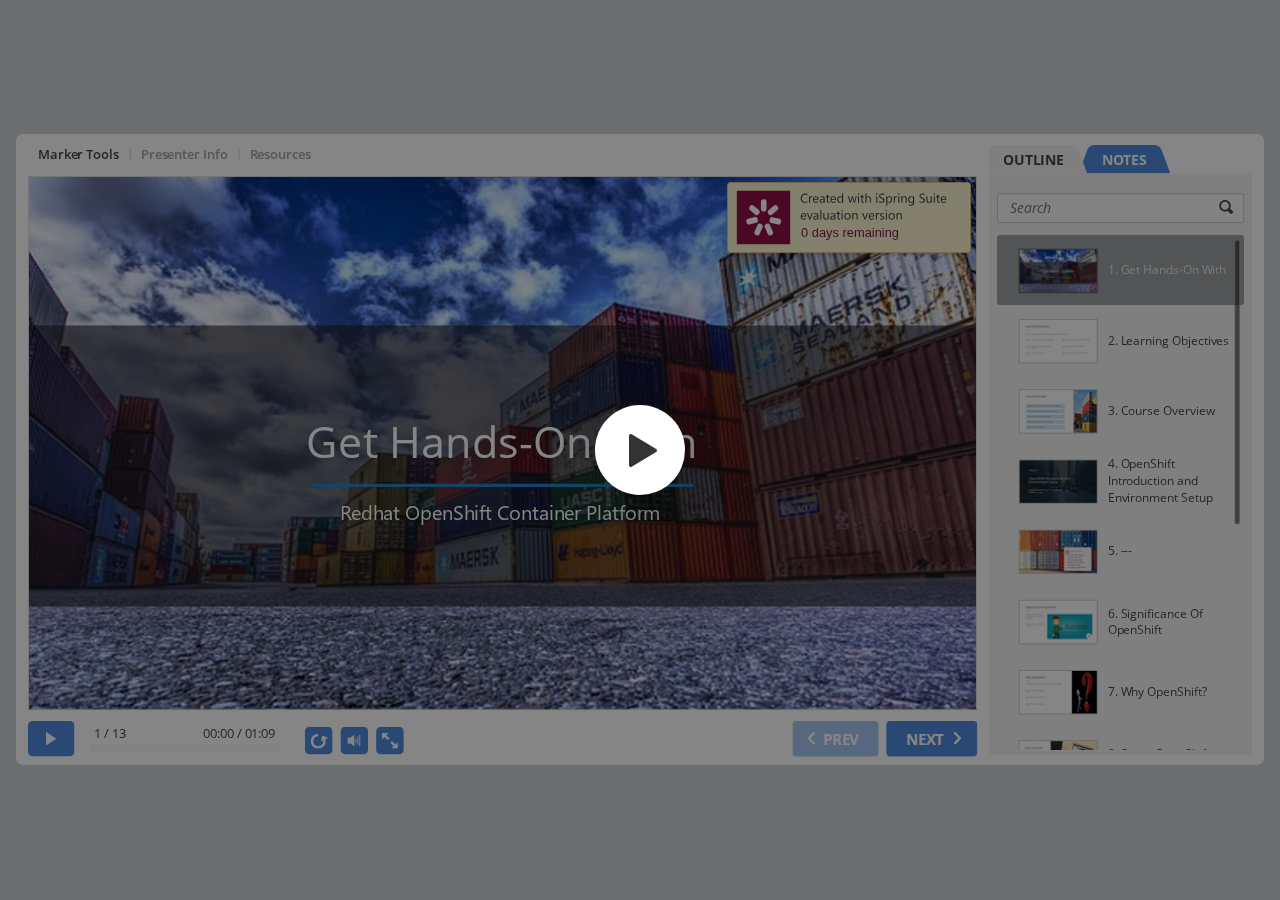
<file: index.html>
<!DOCTYPE html>
<!-- Created with iSpring --><!-- 1262 644 --><!--version 9.7.10.30004 --><!--type html --><!--mainFolder ./ -->
<html style=background-color:#ced1d3;>
<head>
    <meta http-equiv="Content-Type" content="text/html;charset=utf-8"/><meta name="viewport" content="width=device-width,initial-scale=1,minimum-scale=1,maximum-scale=1,user-scalable=no"/><meta name="format-detection" content="telephone=no"/><meta name="apple-mobile-web-app-capable" content="yes"/><meta name="apple-mobile-web-app-status-bar-style" content="black"/><meta http-equiv="X-UA-Compatible" content="IE=edge"/><meta name="msapplication-tap-highlight" content="no"/><title>Redhat OpenShift Container Platform</title><link rel="apple-touch-icon-precomposed" href="data/apple-touch-icon.png"/><link rel="shortcut icon" type="image/ico" href="data/favicon.ico"/><style>body {background-color:#ced1d3;}#spr0_1a84f4b7 {display:none;}</style>
    <script>

(function() {
	var userAgent = navigator.userAgent.toLowerCase();

	var useMobilePlayer = userAgent.indexOf("iemobile") < 0 && (userAgent.match(/iPhone|iPad|iPod/i) || userAgent.indexOf("android") >= 0);
	
	if (useMobilePlayer) {
		var insideMobilePlayer = userAgent.indexOf("ismobile") >= 0 || location.hash.length > 0;
		if (!insideMobilePlayer) {
			location.replace("ismplayer.html" + location.search);
		}
	}
})();

</script>
    
    <style>
		#playerView {
			position:absolute;
			-webkit-tap-highlight-color:rgba(0,0,0,0);
			-webkit-user-select:none;
			-moz-user-select:none;
			-webkit-touch-callout:none;
			-webkit-user-drag:none;
		}
		#playerView * {
			position:absolute;
		}
		#preloader {
			width: 50px;
			height: 50px;
			position: absolute;
			top: 0;
			left: 0;
			bottom: 0;
			right: 0;
			margin: auto;
			border-radius: 10px;
			background-color: rgba(0, 0, 0, 0.5);
		}

		#preloader::after {
			content: '';
			position: absolute;
			background: url([data-uri]);
			background-size: cover;
			top: 0;
			left: 0;
			bottom: 0;
			right: 0;
			animation: preloader_spin 1s infinite linear;
			-webkit-animation: preloader_spin 1s infinite linear;
		}

		@keyframes preloader_spin { 0% {transform: rotate(0deg);} 100% {transform: rotate(360deg);} }
		@-webkit-keyframes preloader_spin { 0% {-webkit-transform: rotate(0deg);} 100% {-webkit-transform: rotate(360deg);}}
    </style>
</head>
<body>
	<div id="preloader"></div>
	<script src="data/browsersupport.js?23FD5E8D"></script>
	<script src="data/player.js?23FD5E8D"></script>
    <div id="content"></div>
    <div id="spr0_1a84f4b7"></div>
    <script>
		(function(startup){
			function start(savedPresentationState)
			{
				var presInfo = "eNrsve1uJMl1Lfoq5RZ0rgSwORlfmRFjHQkzHI+k45ZH0Eg2fNyGUE1WN8vDrqKqit3TFgT4He6fc4F7X85PctfaOzJzR5HsGXI+LOkcCZiu2oyKjIzYsb9jxR+frJ98+OSPcTg7O/N/559+lLx7GsPZJ08/+rT79GmfYp/P4qfdJ+nTPz05eXJA49+sLi6Xh8Vn16vN55frl4fF2XZzWK43q93i11fLw8vt7jVanrPpV7R5++TD0ncnTy6ffJgi/j3HT863u9Xn17vf58GF0CW0un7z5EPfuf7kyQ3Hut7vb9aH1e/L6XDqut+Hruvi36LZ6smHf3yy4X++4H/w9bC7WZ08WT758F/kD0+ur9FsL1/RJHh54Mvl1X4lZPn0p3/904m23uyb1vH9ra/b1uEr+j7Y1u4rWl+/vzVfc278sh1IL411Jm73fNU2Tu9v/MY2zu8f8/6uYdzfenXHOO5v/bJpXb6i9Yum9fD+1m9umtZf8ZZvLmzrysL3tj404x66u2cbzZ+8bjiYO2n/5E+gX5O+HOlXx1xw8mRHdnnyJ+H6Pz55Ofb6p/G57Ornq8PiF8vNxf7pZ5vFP60PlxjVL0Evuej4nlwsD8vnH+yv1hcrd/pvXMnzY+q5LPBv+ZT19LfD5esX+MH1K93bQ5atHQMefzGNFaPuTuaX+PLrSZTnu+ebuwbOef3F6upq+zcL/GXxdnV1vn29Why2i8Pler84397s9qvFdrP4z//4f/GYXywP//kf/8/+zkd9dH19tT5fHtZoPT72P//j/3u+4aMWy6vX2/1hsXqz2r1brDcXN/sDPrzarjev8Kjd9ubV5eL1cr9fv1ktLtb73c01OzpZvLjZo/f9frVfbFarC47sxWqxfLW+Wp0ufnu5eqfk5eLlcn/AKPgWryEDF6uXL1fnB3b3dvmOP9ut9tfbzYW+22pxfrncvOLTxydIR/vT55vf7pYXaz59ebXYb69u+HG/WKLP/dX2rTwBP3j5cn2+Xm0Op4t/4uS/297oSDBr//kf//fiYnV9tX33Gg0W5/jPbn2+uK6Tsl+85Yx8snrz2fUeXeFZSw6Uz/7oar890b8vF7vl9fpisfryernZc1a3LxfnV9sbkM63+3d43dcneObbxWF1frnZXm1frVc6ztXr1U7eTaf7AhOwvzlHl/vF0/rck8Wv1ue77X61e7M+X+HrtJD8LE/hi/79zYvVbrM6YHCLj28OJ+zi7WrxxQYTwdfECuh0b691mjgPl8s3qxOZZPnT+Xbz8kZegD2Cv2Y+OXABz5c3eywmJl4WaXuFNRPuu95tX1zxJZXzMFWH3fbi5hyzPDMgR7GcGI7jWy4+17dabLEBlsvPSeS4zpdXV4v1AXNw4JLh2/btfvGHm/X5FzK01XKPycKcXW2vZeVINAuJ+Uc34LGZ0/cc9z9L3xt5b7DX9mpfmeTlDky5uzk/3HCG6q/PL7ccG1tcreyufb3cLF+tZN4wDfI4YVRO2OrLxWG5/2K/wEuyGz72lxswPBpyodf7DTYmpujws+ebz7fsWTbqixX4oHbDrfw32PP/gD3/k+vF/vDuavXfnz95iYV/ul//++pD56+//NtzMNLuwx908r+/ff7kp9+tePjJ8w+uf/qA0fxlCZOHvt1/neh56Ej/NxZUD17Uv0ix9tC3/C8Rgg8d5D0i86HdvE/ASl/qT8FghMXZnXadE4utz6cl9wWGYu9j50OkZdu06P70ryc0CP9Y3S7ahvvrXf97t8zxZeoDOn6Bv+TenTpXSknODS4P6STG7tQNoaTOlRScTycln4boyoDndfBC0aYMp7mkAp+xhCH9q1jG/+JOOvzfnTyNBR24znepGzI7eBox3jj//l/FPp5+cKv9cXO+i1jiajtfjIbrv4hFf6Hv3eElYur6HBIHNfqb+zte/MC+bqQX+XH6k07GH/Uve/nLipN48uQdvQv8Zlv9u5PjRq42eu3QCob+7Rnlb29R39OR147EE8dPby2I+Cb0TtY6BU/2stD7y+X1al9Jn/Pfkyf/qP+8q/98of++1H/ebscppDfybLXcbcjOn734N1VR+9EfKem2P+Lv9Ef8/f6IP73ePNQf+TnEs0jeq9XFKzEP5v39crWkINjTIfn4Zn1FObvBfrzZ3uyv3rVt2eYTkVN8wf2SIsD82cgrtvzlZn+gJPwV1FptAOny2Rn/9vnqIHv+5lq26tUWMrMRiavNm/Vuu+Fntv97Svvt5nx1fVAxNg6b8mgaAVt2vfw3yX+j/DfIf7381/G/v4DMEXUnzx4XbDst2OLt5ZpKDy2qDSN2yfkWSpFqfWOtrQ/RI/q8e93VndutRDS9HY0DimUoZzQTe2X5BUZDO+blbvu67Xrz8TsZ5AqvLJJ3NvLY0ds15lcE/GojRhakO7STqsjli+3NAV1Q037xtebvdPH5Gm2EsJcVw+NegCmwdDDi8LNPtudfVDtsVvAnRtzqkFZQdtd1hDBI+GfDfi9rNyemD+WN6bmWFZ5/YJUjlDWsDrpm/zxOAE1GKHDO5X51AEst389Qp4vpp7L4/OH6FrMqD6yp56k9RcfNvH7rAaZT7MPt7Z45CdPvhR+gQ1+LwoXxpM/47My+1/Ic01i5tJm+i2kP8k/v24faHZ7WDktYY3EJU4ycLbueAzlQwd+7/bmjF8sLtYfV0F7Crns39v+KUuZ6twTzc24aeVMfBXMN9j9s9x2XZOJBrOkbSL2LxYt3lhnhfYu9j0GtX19vd4fl5nD17qTZBfex213jENsL224HW/1cJpLOwavR7DNP/m0z4+xYXu6ScmNkOTGQ8UIvb64oEdSKgshY7U4X6EDsyttjkF+Lz8b+MKJ3MqxJKiz3a0w7V/AdTUjM2WqDZucrfcDb7e4LmpuYMUoZftRnkrKnRBEHmC4ntis9ism++tniWTWRXkOOLZaXq+XF6WO8z0dLs4dadd9Y9j3YMfirlJSPcRz++uTqo2fh25DCj3j4tyOzH+6Pfa8S/sFBjv+jDx6hD+osP//gYS7111Ig7/Guh3Q6MJvpczf09NYaX/qWLyrN3dy8jL7pt+6inSmrfPaG4ZvV28k9C7fds3Cnexbud8/CI9yzX20vbiA6EpQKGeG3Eqv5b4vfrq/FK6t/joyjjbv+t9z1Z9uLlUTfxq1vWofTxS90R/5at97io3Nqg8Vv1q8uD/ufmaYezz0WXjY4/MmkUsyP3KlpPQbMDmOo7u9mpbD4nKqDv7w97aN3NPlir6XzvcbNxo11n9u1cafcly/XO8yF/[base64]/eaBZ2rcvCJW8fIm971JLTPdOquBRbOeobvQRXYQz1lYTn9nXyxw1m2aQyw5FRSMYw+rJdgEZJV7a4FeiVV1LtDnEvWvj66CHPN6kOGV8vNWS7nLeAPPTl8vX6ar3cQb7PenBP6TIroQPkS2tVUHm/wY/4rrcjRJINvdI5pqg6mWKu39iheJQAeKjx8L+3uHjobC0ebJx9v6LooaP7axNcD33/vzgx99AX/C8Sig/P036VCH1/wmroYCOHOBT8t7zfopbWfm7tvjOLep6XX36lKVjNbde5/ra9He+0t+P99nZ8RHnWaMLSKH3IyKX9XYpC2e298ntfX50m7z/Zqo1WI7HaiSpuLVppsqu3cC1rgyNtQmF0n/6SYS3Bmatr+t3yb9VXXz+mw1CisCmFWBVx68Mj9Pz73vrhgbo/qzl6eLr6jhl9z7Z38TTngv8NJXZdH9L79z2bl840/872/bSXuztSm+nOvZzu38vpEXv5I6wr1hJi/GZ3vpriIBJ7/g1sxl8sIWh/edB44/lU/GRV0ViLo0bnfs0qk5csiDk2+6QUQjKFL5vaDMoFKfxZGw3xs7rZx5gJjLXdYY5HvVju1+f7xdPbv4N9j61yZe0f5fSv857yqK98UQ3BPuJNIQ3qw47KytZqRNxZHiPzX4tgqHZnA9B2TSNgubi+eQHKCd5v/WZ5kMqay3cvduuLWr/Ewd2wXKyG16cXVUNp+roWO/J2Fc3zzS9NqH62O0x4XW1A/nyexe3u/HK1P+yq7QIugTgYX2w/2Y37WmdztWYOhGbrwtqtjV0ugbWXS6zlj2DP/pizUkttpqCpdHO1XcJSWl4tN+ccE39/uYUJw7FdyThAplM4L4ZZWC4K+GZX51idl3mtp7qwjVSdtXP1cBH/cF5/cLXhn+3OeOib/GXvowfnFf46d91Dp+Fb36PvMRricNq7gdVc2fnOuWEqbnPBk8wzSH3nUv81Kt3OX/S10i313WlfUvE+J/zWpxMf3WkYYknR+9AHn09SOg1+iCn0eJSUooHSDX3Cj/zgYo7xuNjNY7R96EvvYbqwV1JSyD6FIUe8R1+Oyt1u/eL2D75Gwdudc3Gr3k1f/zutd7s9r/ztLerXr3e7tSzfTb3b5+tXG/DxueSkPjOW9eznDbdtw/5O27C/3zbsH5FXmdTRinJht1pePX273V0x6aeRJ3r3mwsIvcMYOtvbt2niEazy+h/bSybpKJNf7bZvm/pyND7bvnyJR328WsoxBJa5vWdyNt/6CDcPGt8vWDu/0aCTVIpDxImMrj9QOXReBezi1RaCmzKUtgZ+e7mmsFyOogriek5LUwbv14eV6BLbKX/7T6NZoN1Biq/2zL+etI/nC0AZMVrFDOr0RCkMnx66P2G+ulInEY6RsC87ihfrK4rsE2iAN9v1uXy8WF2tJWsLFXP+hVS9H845xI9vDtS8Eha72R/gte7Q+LXE/NQI2H2xkqy7psr3et7g+BV2K6kcoBTfq8bSZgz6bXdUdlfvmMb5LZTQCv01Bxf0eVowYtUBA0V7dRrlnEQTZXiqK9CoUWiji9ZCmKsbpRKdMTuw3gHDr8csjGVB7xgNJdv+4mo1LuCaRsa71XJ356qBnbYbjGcNa+Xd6YJZ+/12LNonr+PD6/[base64]/sjAY5JQR11p/4fPXmrvY0NiSco6mAmcxR6XeSs2DiXFjEJUdr9dypOBUjjLaLMpYzADxI3aVmJN2PJwEhj455mm6bi+GnTFTMVRlKJ+CPsVsHuO1+qLjCaTlgvyDLTOa++IOqmPQOBEnanE9heOCeb5ujPF67kWDBXj7F2R8PS6ji6Fb8/hRupMa4308WSFj1EKP1o+beh8P3tiTNkeHcMxs6UYzR3Ferg97Y3Xjj3q8zz5p3DbTeI/r2f7zP/6X+gqYrxNjrls3ysicOcpvNuI38Ci/DQX5UGv9e1KnDx3W45Xvo872/Tmr6gdXlH6Piv3BCde/KDPgMaz0l2U0PHhb/gWbGI8plP4vNUgemzD66zJfHh6F+/Mydh4fPvtuTaNvMq7vxZB6X67Qu9MQex6RHPyQQvmKM63f4ExoGw8L3T3hsDFAdVGDHkyD/1r++I8MksEi2nZPHhic0vBQ/a2M58mbi06Ddat4/kQiRE9+Ig1kNneMEL9dXxwusZ4p5VOfrr98/mRxuWItBmjBRSFcb7lXQdDY0/r1q8y0JFb5JzXDsN+dT3+WB7jT19cRPz28uya3CO35B0JjzXVtxfXaYTYkFob/vuHcZmUi54rvii91Ik87H08mtJuTJ7+YPv1m+vTRhLDz9eJ0/3T5rk1O1sTtHRg5w53BueH+4NzwiODcLzQdoVuxLTH+VM2PtgZZ7T+pQDbbe/HR7vwShqOIbv7xd/t6qF/GLCn8m9evtebHnL3Z7rR24GKNtbmBDIfBdU0Zrbncd/fncedCHdmUNEzeXvLQhZST3Vxd1EqouQPN5+phgaXYvm/pyeyh4p/CCeMPCbGgpBEzYn2Y0xuv7Qsv7Qszmzk1W0qqw2azJJVjcgcnTVf7tiDrmsZSPbMFk/DLtZ7KPxgEjKNU6ogwwAqppSit1eEdxejL3fL1ikcT9iLgYKe8FlvmCkbtDWRYk+QQQ3NEJ1ALFAuz2b7RdMeEumEeWIvmIBDfaUHfUw6+zYOdQHpvd9Q58+viAR/9+pdGkNJIsm+uwE2yztu3Gwl8KK7G+jA5gitVha9vNmt927miTwTN+gWMy51Uy2629IgWL1ab1cv1oa07qessZ0lYn3Ln4rEQ8lYKcs4VnY6BmXomRDKvm4slXBCjN2hLYjHhuL2jVv+KPheH1ZKwJDxYwoJb/HX1Wmbin+tQR2gOylRaelD8+HQlSVH4V8QVmc/M7aa/iVH3At4bZub5Tdd91Gk11ZIZXcwOnY6n4t6pg2aZc3L/LldX16Ohu929Wm7qi9Z9KRgbZChMhxiaq8P6aDEub8AS44ocWpguOvS7/QzbAmFxPY79aDz4zQVmlPm7ac9IIOLqndpFFmXj1MqyvbDwi1X1reiVcU/iDW6uDmvGNCpUy+wW1P0CeUuLWByceTOMJZZzYfKRmwdzluuCFd3J2LS68f0DtsEhClM4HfT7Tljae8PiTzk7xbFc79b71VO6Iqs7U+qSrp3MtfcZOSfHCd/NmK02G/Ycu/XF+goSSQrSb62dXV7xA+t2VvwSStgTlRsv1q+EQ8BC3DcV5ObXePCKBvrHkLNXy3cQI89uXpKd9svFb4mWs/5CX/53v/5cpPklhD2E0cgl19uD+rDTkdUJY+edYfzHR8Iern8eU2Nxt7Z6sF38DXTbIyoM/qs04WOReb4nvfnY4X1/WvZxWFeP0MkPP2/6nWvwR0Uyvgd9/xiu+Vasg4c+WEXqg0XT92V5PJbl/krslMcKn+/Eqnl8XOfP1wZ6/Dv9JVhM30AY3BMec+G093EKaPVfUUovzdPc/DsrpZcTJmaPm9Mn0wH1Owqp8p2xmnx/rCY/osh+RPJSe2M6FiGB8K9ABPnt260cjaw/beAxDYgH+EJxtMb/b94zH3IO50xDQfXsYw3S/AOPbI3PIK+9pS27fLs8OsKmBygP+4nv54NYr5Yifo+OhU2ADacK5VDDSJPFyeeNUfv5V6svV7vz9V5zTrQGFG7yZne9ZZh5yhjNM/KV50C3FVni9RKmshzvZHIF+qlKv/1qfuqpVo4c7lwCPRqj8KqYnafzOdITwVO92RyjsoxZuc/OTu4+ZmrPCh27KW1FeF32KiUrTs3DfaL/s9zNcj8mi/f9McejD0k9gpXeowBCd5pjwTNCdrEvQ3i/AmDz1Jnm34kC2FMDrDHgtXz4HAbF5tXp54eVXMOwVpj89SiSoREkqXJ9PUn29eYAY+PdalfxJA9GalshWYP+LdIJj9BVXPw7FEa5N7g/ofZ3bYicbgCZVg9JX6zFaby9cqpERgDar9AjKsr00KAcaZ/2fS3GoIlmuFQz0DTadbfew7Lz4fl68uLlbtUWWvCAdIVQtqW2NOjUPK4MiK0i9tq7+ibjjsXeWZ7DJlpvbr6kw/NP683F9u1+fKOGfQWjevGPv6p4k1fLmw2MQQE+GI8gNpMyHoSoU0Bf+BfvrumI77e72sk0vNNaemteefzTnOM+VNFirMRNffLldi/rgFX+v/ZjQYYcmNw3Kl0S/nchf32D8q/vgqMeIy3/XPjvEcGxb8itj5mt75G3H1XZ9s12wkMfCV7+b0tYAn/7uM3zPpVWTouLTNO7lPzA48GjVzG/4i/NYsxHM+IdN6R0d1+R0r3njpTuEQlgMawuVq+3t2E4dB9bm8Ni/H3VgfXdonENjt9cTuAvD+eXtabu9bYe/D0exW2AldEaa/YM5Oqn3P+jQ/Ry+Qb/sJjxBevaKgbkZvlm/YohWnT8czDfzYtafyJAFQLiZ3b69Mjnm39YfVlrkKScCrtxI1VI86hoaeqGlQjP/Ifd6gr+O8zWKXT8uw0EZj1+f7VidvOlFPphKU7u9Mv+Hhv2YscI2Oni061tKaOxb3V5OFzvP3z+wfMPLrbn+9PtiFB5ut29GmOOvJfif+1b7Ges3OFmeTVGMM1SQvTL2OeZqlblvkXOmQfJEzcVG296FUre85vd1WSSnsxQLirPx5fF2NgQj2VmaTPWPZFNmV4x7/1qawzSaUk4Di3UwSZeH2iZn99ovaQo+91qKdM9dTM++Nn6BWfh5K75YChdA037m10d0RXar3bE/ny5vLliUPWg8VuN43JyMV0rMuaGesaMXDXmN9HJ3+reeagQ/e522kNH8l3uywfHjP+6dvGDPcVvZ88/PLv5bUqIRxhY37c8efhm/Srp8x6jJoXTIfHyijx0cNh7933VMbo+nQaCrYRceh5VfnxZo/sGZY2uLWtM4YWco/32yhpd+qq6Rv/t1jVyYqMbvs3CxrvjJr/WKNADIyfuduTks7M5ZDLcCpn4e0Mmzn09e3gjzzpCXF4JgsEEVGB2j/hD9UKs2xh/LMTWjL0ox1swdDWUKT2NOHfsWs/j8CSA5JTkDJrepwM3vxFjRmZ+dibVyxOWd2ugn13xNiwFg5Ok/Dm1y9umrl6PERvoR3WGjNb67OwR1smf4XQ+7jKj0Vf8Llfg4SfPvmK93iPPfXcaPG/uGQEJZif1N6vz5QgL59MdqHDu7lty3HuuyXGPuSfnF63xeheOplwfc4+Ny7/dDzK2Hu+n0hTEdA+NIFPp5WA7TgR/Od2tILVcBvpUAc6YKtuMs7YZfem3uyUWpFpTDcwpenz0fYA198HatUePV378KUek2+/V9n5AtrG0UXYnG46ojQZPqE7hcVnEXP/FqxEv38mzalHcevNmJWbffN/P7eq82abScV6sL44zQ3OOh+b9kRFsMzdmu7LFdKSHeZZayjxO1p3+En9vAl60HKcA1Og9Le6/kuWuzt8DJc13r7zBllPyagTU+/zAaxZv2KH+bQXJ+eUMr3lZAfcsFqjM3C1Y3Pfdk2CQR02tpP77cFXwPWyKRyHrP3oXPeppX3vbPaZS5/vfpI93k77jLf2Y6fvmAuDbut/jQeLiUXz45yZfvp8yw6+sR4rDKW+ALHDwKsDTe51aNu870/y7S0f/AQP+w8fVsppuY6/Gk1z/rnhTf9Rb3PmTDW9qf2m+8aL2PxzGnxuvC5Lv39Xtmr2uOSvhGxOQbe9PT7vw9X0tyPVXu+XhRnMB+7+RoJBcIfWapXsstFxXxreXThkjhhUn1ZCTc9rThVeL/WsyNscqRMoxjXdWSXY6m0/s/w83vFRlu3mEi/PN3uJRm/cbvPajfIzjSXpfQR8+pp6xhr7zbvDlTwL79oKcQn/hJz/78vXVGPHF891p9/wJJuZ8y1O3IPzut58+zc+f/Oynzzc/2b95NUVT4Im0oZTcyXeqzo+3X4LQLboFWi0ye7RPcPiOp272+MaAqsRT3759e/o2MI76/AOP8cKJefNqbPjhl5CwX9zXnG7T8w+kCWXKZoH//eRvnj5d/BxKFqyAGVx8/sWKcfmUFj8aeIPOjxdPTTB3L3+FKDyFRF88fTp2AkV8/tMzOTxwobpb++GMy9+mdi/39bN83xFic32BAV8vD5dP5YU5I/j3Xf13msc42FkcPL7t2Dgw9vT8A3Zlu365vmJQky2e+tP+h7XLp4N+Hrt1XToNP7Q9O5dPHSnaw+82sD5A1ms9P+bZayw4Vg4tZOTa7KmfpnQewuqzly9hCCwuxpe64BD4lmuu8OcSMPvo6vpyyZdZ7W+uOABI3IvtW/3pZzfo2+kbjt3dfszPlzf7/Xq5+fgKW2Z/uPhk9WYtu5rzNj7trm6PH8oO2kfarm8/+Gz7+noriCvmEbYT0P2tN9VTA1uGEbc3h68ziuk5dw0BO/9Xy8Nu/SVMqSts9bql9P+LxT2f64dTnxbdHJx8LR21U3bXcKZnWpbDn4QXRm4n70/8/pNXyi6Xh9dXv3+x3GDH/X5/g1f6/YbXDV79vsdT94fd9guOY7PdrKbvTydmVa68mhvw29PdjYjE1ZvVZntx0fDhVz316Y/ij/n2u+VmT6cETeUzM1w/iqcqT08W46cf32by+oDfYHMsid5wq4W04hmlOvIXV8vzL8ahb6+X5+vDu/ndNLp8s7v60Q/GjcUBitD68HK3eom//mAUFlwN9HzXA0WyTNP5g7/rPv4kl7tntJJom/7bVtf9DzfL3Wqe7B98evZp/4m/b75VZp2mUWrJp1lu9Y3ccu+XW5VxXh2T+MoLTvSvsjsNOfe82cx3p71jzUa/OMvd6eBSdr2QyxB75/xiKKd5GEqIw4mHQkk+xJAXQz7lTdiGcjYMpyl33eDahv1pisGX7NnpEFJyOS14xVofmdQ4ceW0dKBBX5wN8RQGJYzKgeSuz674uAA1lb4fCqgDx+ULhmup/[base64]/cNEbyQ+l6YzZKJn5vC0Dk+Du8RS8AMZTBOHmLQQUB5J74zXqnrhzw4YTgMDLxDagYzhU4Ys/P40gkTY/FyHAbOROeU3wz1DOTi0RdW2pA5xbCLonJhwUTg4c0yFXB6jIMfmmUye+l/Ln6V+9NYvNwXj8lIeD/HyQc5uM77LpIc2drlBahdxHyHIDMXow8Zq4o56hLWwVnqGci+74bYNJWLGWKX8vi0LmdSk3C4jKEMvoenhg7iqS9+8MFxSUKBwRoGNnaY7RRlQ5ELc0vEMnHJQ8Rbz2Tv8DWA3cGHxR1/BXekpvltQjrNoQTufyH3eI0ULJnjDW6o7xbIja7Iu8VA1iMVjxuKvnGO2cmWjpAxZRhSlCmDQMqB+x+/c2FIntMLTsMyy6hCTpAsQs2DCBNL5bphrUri8pvGmD7yXS/9RpcCBM7CLj2oEKRd4aTdyRFglQLrcogQMsL1nc4d2uNzThAi3pLPQMbHAPlJ8hBCLpBaoPoydKHuEchNbl9Q+75Eee/C5UMDvgy2Q3Q5uECm7QY4/[base64]/SVHXWoU/6Mg+zpQj/UR8gTS+UqQah0UFBNY4ctALGQpHHvPaaiJ7XI34U9wf94Bl4EqwQZA33Qkzx4qPKYFpZlwdYZqtq11OEU8la39d38TcbHUnfY5jQDhlPnh4JXVw4Af/bcVVAZHtsxyagj8cdLIRUDwnYUqoNVkaOOLnWFgp3vDSUfVGJQlfXCQrGA3YK8YMUiFxaCYCjaw0glC2HjYdn7o8bdkPqsAoprGovsMuhFCFrRe0OC6hA5nfloeRyEB/[base64]/6BUnROpmgiJ27wTDEFKjZbKL5hpkJ2lWsFGmYqvFEYnXAnm8Y0Sl3porBNLBDqTqYogmmqvdT5UJfPkGElJ4h656XnLnYgZ1FsMBYGbgqOE7Isp2bb9xTOkMl9KyPAkjCS/VHjmcUoDWB7wchtqOARGEY0HZ+1/EgGNXMGoehoFpEze2qmIgYpLHk/iCLgS2Rojcr+zMtDiYIYYbE7an2M0FENRFLF0qcahsaD+JTtzhkhypxQIcGhHBNnEhtblAMVZe8C9YghQpKqTSQ9GHKCrSi/LxGORS+chrFiz8gIwNZqfxV6I4yAyztAHHR4ZzElwSXQiLIQXZfUOJyUJJZ1kMsnWo0K3oEmgjBuGkOPYJRDEAWFXYQZz6SGRJ9HNjO2Xh99L6zaFw/LTUYM9s1QCQu7GFgoGD/4eETVfd3ugXnhsKJgHNhFGVaD7OeghuAZyWBmTAM3P5w/SOW8IDV0tEFEJAQpXwPVn9KY9g0VXcBDAktUsTI1xucCHS7vLSIVjG2o3PyByYd+8cyS02iPk4wZyz75+6hii9of3yJ4zhesMPkd7JWI8QeSk0gb35Lrz6eZuk1oxjH/8B4ytA30fA8Vc9aSI20TLAypwcHIELaFBQxZ54Ua6UU6K+pJhe/ZdZVDOzhzWdrmBFdVmZFMh1FwyLSUKuNWqqx2xJYsx21hK9FpFycK6tinRcsv4tzoSt3FRuQv19EToeVobWAGV7O4to0NLGQYLZRZsw0MZY0mIcRobWBS1V5vbGCS0a2L1gSGlXdKc2NoNiyp1XC3G9Z1sK4xnJYMtXIaYDx6awGTiJ0RQ2MAz1Rr/0oHPdguW/tXHoatqxtt1LIcGUwr2ndWJeu79XSNm8b02mPqsjWAOZW0miDlrAXsOonFdMpvowVMKjYwrfDZArZEYwFb8mwB83EdDNnUWwtYBpG9+DTGAuaIYS5A3FsLmFQanI0a40wMo8s16TbOWuohVdumYA7M9dCYv6T2Eg1ozF/yJZYw9Nmav5ZbZ/PXUo35ezdri0wlq0QRNMb8VXJHm8yYv6RiH+Cn1vzlC0Iy5hIa+1e4BYaF+tejAUyqh/[base64]/UM0AU+L2hMtdlbnAmIpk5jOvOOU34r6agxA1wYv3ZcMnh2WNj1SKN5267ePWReKAW1GGStJ064h6wmqf05dqFYwke9DmPYiq8xk8GlGGLpiwwYAgBTIQyNCYQPLZxSMGnqIMvz60RgC/bqKuLdUxmctHV09UOzqzgpwYWY2y3IWHXp09BuQVDhCXl1Y2OiCVyEigGFTsSXaitdUIwo6IADPBe8k6w+tBKZGO/[base64]/[base64]/ktf4YhlhYsZoJdADgV+LBKfPnMB3g5jEL0lkwq7TCJWnokxij2h9lXc4BOMZ10PkGEzYguKjxS893CdSI1i6pMKtzR6eE4t1ek0axcj2WFmPH3ehe3YQbkxVpKbUTioFexb77SLccjQiT1P/qSFfT1HCZoS9aOZi5l6RrIvUG+3GsP/wWK3HVM/[base64]/[base64]/VwTEXQ0eqFKTZDIezoq0PLaBRdPPT4nyV8+j/5OFOdiLrchtSYmbW2OS8x8MDnWtIVXz0R3LVzwTDoJNXsJxPKd4VPCrmYPMBzwK7WbE1p6WffM3ESaMwgyxRMR+mTIkhA8a6jY23Bn9PceJr8mGgP1EzXn+CwJSDvxibQDFiJoorFgAFEHSwdLo6UZ8j/2QoX36YoopD6A3OscSGxWqFBSPRxxaYv1iV6oUBXwebQHTIyTSBme7qXwhZPL0KuTtl1fpGyF1Agu7MUxLfTwZFdieXJwXZPck7WECzV4kbE9tnuiRiM79EWaYgRDcEFo4nhLvA9bkspNO+jcGIRwDp0xWJro/sGXVIc3wHunSw9qGrTwgpzFykNl6sAQhAQusWDg70H3BUSramsMIKWiPXRFQyYwuyBbZCKpwrEzxYiC61ZELjAAETQ4nBxvpy8tkeaPmkszlXlmxzCsPglKjKMK9MBgITihjoqRRYXQ4xLgk1fIPlWlgn1SB4sxVoGVQuT/[base64]/S0ZTJzwEzVZGBXyBCk1lIZrLEEXZ0uEOwyT8OK0TjW+Q3SFqJS/[base64]/FcWsElCL9jNNGJgQ493w9xECrdhUEyGJjrWHmCIZ2SVNzDbA2OUS7sAixAl0UsJ3oGMj/USByRRGBljmU9mBCEZRk1GokGokcYeexrZhRuBvwrd0QdNECkXYxk1o/[base64]/ftSNcGQoTHVZR1YCBtU8XGr6jyA+7xXFcMcjJqOGRIydLULJ4wnUwljNAzaReepOITqvHDJXbYnjdLe11pbjZ1j7XoapSRL3vJeMjWpHA4g2dWUyX3kahLPP79NwCTDlKGJ+cwMypDPSO6ptMXmZoVToenZQ24GcFdu/MSedbhaB2adyp4yrVYkz23p5IOppV8YXSnTLOghFQYG1dXTBLdQHIEKDea0YBnOTaD87LnTYSuKaZTo9PQtFZs7SbEWe5jJmXkJ1hPL0zJEQqyFR3hhJaoVq+YzXlVEYs/kahG+gSUBC3CQd2DVb1uUx1lwYvu0zN9TAUFetzlNTi/cVi16AGuCp93ibgYZOaeuHXapglO1S8okSF8j9A2ZfTuyau+lGFdj/5DRYsFyHD3Uhkaf4MRDreqgsZxBq0462jNUaFx9zEUITUaoZ8asuh1z9qinTwRxM7RtobAgV/[base64]/HWUhnMvtwjmeATJLDTx4YgtWAVf5HDTfD6CL+dY7BTt+QhSYxmr1abzESRLJYI35yM4w/Az6uGG8cgDqRpFbs5HkAyLOoXjtqV0tQ51PB5hF98cj7ibJ4RZmAXRkIsN3g1BvdHQhHUGygVf+tAE7waGGp1UGtjo3cAyty4V30TvSPWpCd3NpDlaNdJMXMv0Z2Jg5uE2YGZGaoJr5q1MIM5MgY3aDdS6sIJ925hbn/Zw23GkSx7j8ShEXw4a4puHzEB4CCW3rzdTm4mw5ClsZzo2YTszChO3MyM2cTvzdu0C3+YGYRMwXqcHVbjLBrqX4hMcfa17bG5+i1DjdhkTwmRN7ZDnwjQXfPRVDHspa8arGDLLzOl/4FUy8xtQc23lFQ/[base64]/[base64]/[base64]/[base64]/[base64]/S4uIxmSQzBakz1tLVzBPJJTKHYLJUdg0y1x4iIB5RfVXDzYLV953W9xZBY0bQXGNYxka7SU4Qt64pVSU10mpoSlVJDfUMjYl2ez1BGlNTqypUcSRswLulTqFeS57jwrbjOYZsR2ECznbIc3Tavt4cybZzYcLeJI/WsWnMk7ohdV1TrEoqTJrgjkbhKBohtZpIvVBhE/ZNtaql2rloyGPY23Y8h73tKOawtx3xHPa2b9eu9G22IL+wazkaWkUE5bxovKOvld/[base64]/CccliGMbTqhK+LdWvJvp7rVhU71hDw9eKQutLUEDwzZIv3wD7wQtVqGPEe5HkEEmo0shf8Q8bTWz0t7wdzotXTnCFIPI0VjXgPXsKGUqRr8R48I6Wwl5TnRrwHUjUWaPAeLNHgPVjyjPcg/cLA9NHiPXAQYrv5Bu+B5L50OTSIZ3y7yGBTU+gjUwEH3TVUXacuHlUFeQG38p36WiPkAxeEGSENT0yQDyTD/+pCg3hmeXaGfLBUA/lwN4ML53MlSj14NEE+KBk+YLCQDzJqJ+emDeQDqTDkkwZgJsgHeXFGq5KFfOAsDdG3IA4ydZMQnULWnGcsieBe2sY8pNX3WkgyIj7IPssiNCzigyxgFAkzIz6QGFkCmSzig+xqwWNrEB/[base64]/[base64]/PtqqyQ7ayob2Ymnt09QYq9WySZ7Lh8CiwriYCO3C4AtWJ2D4N+FbRIitna2p8qh/mRQIQrRaGi4PAjjm5gJWiWbijYiK7iF6QOVMYiT9CvuBaZ+XhGGmQPwSgScEH2XAJjfJbKjguxkIJU0mFvOgLbQmtjg/XyLEf8VkHnVfgFDovpHRbrMvPYy/nNcfhH06GQs5F1knVCBFtTD+gef+1nBEnHeltx6GaqAMGCe2UZhxlBsoOnzoi4s+KFoJpBC9isLCJ+JosrcyOiNJFXCK1BGVcRJPPAkC9z7qROCJKZxmDMtfGIIKlJxuzqVFYEyZY6IUhacpoQJJl6ZJlcFtk1IkgSKreTc2/CeROCpJm3YBAkDdnPCJKOQFgQdcFuIUyc43H94pv9xsQ4tJgbBksmvK8nSB+JI4AkZwh7O4vkmfAjDdXN8JFZTu4kOuPkjAofmQU7sLB00MhEAwRsBSheA/rVxxCaxoa//AwfaajBwEc2zKi4sNOExRk+EuNiLI/1Ujx1P8JHkqt4tJF6L47wkSPEcScWwAgfSU4rPWHHSR3hI0HFq0P2ZVJH+EjC78LoJFwhbQiFj7TEfoaPbMkKH8leI6STEzYb4SOzAIpknnfgJhqzvSCXwusonQiCCh+Z6dgkmi/WgMi0z72cPLfWRqkOCrlhsPDNPV++WhsjfmRHxCLWF3NoE3ykY2wMw0wkT/CRZjHSDB/ZUCf4yDsXjiuaNA7vqoAhaLxcpnz8lQA649Fz86N7yMougmGoECvsjfiNWestj7/2BlGGoUnyQkMWNEpMx6C2Tg2aEjIS0p2laEZAMfgugZNWmjFMLgeXUtOY3gEtBpH0Y9TUUtMcNrVkkeAl1zoEdwchzXFTS+6nuKkkTJjTTZYzBAdTY76WjUhOBAAd2saUVk6JUw0+54pJdeXwqWC/I4I3JIloy7G436xCmsKmLXUKm1qyUwjNeYVvEfKIpSc4J6UuOmZikFqq46+zQhNqEnwmo9BI7Vh65axCIxwetB+B78yqEuEuKUK/ZQGi2UkR+tA2Fjsao7AKTQARmeXJjUIjeiJEbdTGo0IjtcLbG4XWUieFZsmzQuPz4OfzMIRRaHwRya2HRqHZeTMKzZJnhUaqg1cVequjBEdQPjYKTSADkxQCN42TVqxkq9FkyIzbukalWbLRadIHHCjnrU6T52FPBm/[base64]/bucJxEjDTqwlDXkGMWI9AHyrooJixCViQYEX+z0bDCPnWU8/aA9zW/C4k0sCGAkYMYwMtTcYRobsDRiQY5JXnf57yCpdzc+PCb4YDCPGzHn5S0/yjGE0k8efz1N1i9AMZP7hPeTeYBg15AnDSMo/[base64]/mI6LvPxFzOKMh9/MSMu8/EX83btMt/miYqIW28AEYtHqm7kUM7x17oD5+a3CKqwvOPJRHEzrG3DAC0sAeobY9sw+uxht4mJmbkZBaCTpShy8JKbI4oE4ftmucZLwoYBDgtLKliinGvUkKBQguQ50iJoTOQV/bESg2TupPiLHWZYrWJMwEXsdc+z3JRA77QwpNIz6vixCXyNGfLWAT5KLqmAPdLEDIl32dU4kTUPeDCCuP5D25iwfHAdZIp7GsPBCeqkH3guWEahh/ArcKWj/[base64]/[base64]/hO14iwBcaT9Qx1CBReHn78USdl/uugzLjdKLO8/YoQq/[base64]/U0kX0hk4WdDe6TCoEl2mAK7pNYcaJtdF8QFplkmWzzozmRaZLop/[base64]/[base64]/[base64]/[base64]/RJMe2inOqUjaqSp0Jf0r2vIgCqvmLlCihiG6UgswU5K9KodUGljW3JlODfFs0HO4LeFdkdLARVF8uRySU6/[base64]/Ig4ofKKvUMdEWaLoqEH7JGXNncoTOIcscasY0IPTyoPUQ5Emheoca1ZoDciVVxXVk5cQqlQrvE2pKG4l4e8k5UY5JkiduTK5CMth2rVZz8Vr4prXCTlFgYb95tWa11L7ioQrp2ZE6ouzrpCcNC1r+E6muqJvysE50T0li6iz1F4vf/cVGHQmJ0ifVFE9O2LeiKMBbQ8ZlurQ4GDUrFkeNxdrrwiRQ3LgIbygGz+VQWxHOlLYk1m7CL1WkhLsTNHcFNcTvoZm6WDLp+gqrifMVq8Vqiw/CxW/G2ZHJ8FFFr1PetEzEaO+mJT0qVIT8LDW6SKvSaq39dC4ETonVXe5wfWk8RWlY86J4D7fZb4IsqFj9rz4vs23gNzlYdAcyhSI7zsCu7LE2OZb+m5Ep2ryLSBLOLdv8i2kdjwf1iRcGuqcZjBkk5MwHZv8hRmFTXaYIZvMiHk9k0Uxc2FTLr1TN6w/btx7ptyO+h0SIxhHg+D5d599aEfsFAgntG83U5upsOQp42I6NhkXMwqTcZkHbBIu5t3sOt/FFJVbhuxkAwv+JeZcL2g9/qoehGl+i6DBrZ5xZ0I5tZzdEwo1hTYe37P4mgmdJt/[base64]/l3kht5oWIoloSbxIvPUEKnEYeprzLTLRpl5lqsi7SKV65b7IuhDQVVNQ269InDcuWJuvCN/M8pNT4gWYarM/Y06uKJbfxxJ5OHEROaNIuPVG+o9OyuTnt0lMNEvTIpl36PIVbTdrFUG3axZBN2sX0a9IuZhA27WJGbNIu5u3sIt/[base64]/z+ZPF+uK/P39ytlstD6uLt+vD5frz69168+rzm/VhtXqzvLpZHtbbzZvVbo9/0P7l+uoKv/hB+Ij/r4Snu5urFaib7ebfV7vt8yc//cnzD66Xh8ufPt8szP9+cr29evdqu9Gn/hoNTI8wI2B1g3C9XW8Oe5DwdnQ2uvrfsmChee1cO7rVP7pcsO9fiaQmmoRCdS+eURoTl6sUJZwFqR/LgyKIQG7CGVgEmiiOZ2jkBCQLyrGBQ6G37FPFAOgC/geuYG6H4KahV9xvT7SwReShoS5UKAcYpgwnCZVVYkVxPrBPCGn1zJD9QM7revgVZ6YPT+xIuAsQDeZ5cnslpDdUjhmclzOkMPkHeb3xTWgexUxsxIV5aeYG0RfGsTBzI0VgniyHKZvn0JDPxH1xg1yDZPoge9NOcM3zGIZyLOJvB0dI/Kh305s3iVKb51Ju3pqhpUS4RjtFzwzZTOiZ6cPMvnmeWSkzuGZZ5zexPDC/[base64]/h7wTsg5ApwdxJ5jSr2cCIxklmGgcRMWEKeIJAUA/NR/iRSUcCZy24hyRpoM8w9l7dnVVoga2XmxIZe2mLJBuYBmKNiUFAHMY2NadGB+S1Psk8sNhvIROitx/[base64]/hqAl1x5ArFl6wJL1Q4wDfBKMGD3uBoc8yzYF5VvJn4IXEUQCryGnczrAs8NE7MnziHk7MvcRAziCIJqN0kcfcB66KtPW8hgcvQ0XmCKAm5IGIbpz+QNGceS+6cCjjueAuo7K0nIGXTFO9BZn1E2ZkM6s0BpE6kfkizBLeWpaK4KPcR3IFSz6RS8B6mB+OnOEjVrs/kWv4+qGQLRjrHILThrw5pDSC1szxPWSsSSCORGbCpOlGboaG2C2lWSoW//goN7kxzYpdDmt0AWoQp9LJUjHeRrwLgcbAE4dmqQIvNJSjVc1SSdqBENLNUlFM094Ng10q+jbQuHibdqlYoOgEQqRZKvGl5K47ZZMejRbiePXitlKAeF5lnElFt7wV3S4VPZKedk/fLJXeHM1CL84RNEXPqWP1WAqBpxnlNp0SCKt8zzTfTRb4WJ6Y65k34f2sHbSvFygiRq3lUunI8BM3BcF6xH5ivkBuPiVg6UJgPjCSLshsMFstYEa8pZM6PnM2INHBFsRtkOAvUecoyHpipoYFa+0G5uCjtCW3ZmImFAZ1ch3ENLZAdK7ExBHJvP+yI/OzBLPwMDOFwZDUZycTQKQzlBz5M08YbWECxoQJg8zapzxw+haSOg4psBpGYGuGIQjVs26jlzhFTDwanWRGC09o1BMfgYGqJIPLweshB+K8hcBSBlBjZiWvFjrS6IL2of1IAEqRl7RWs2CE8Qyu5x0wKlthXaQFQ4qwC/RQIvNgxCgigAWd5Zp0BZsJUg8zPbkqgmlchGMjIGKQ4DC6lJg6a4b5ZnpIS/JrAhbKixHDIOc0gnfOK3ywhECzxpxz6iMDTwLkEzn2Eyk5w24RrEZeRUaoPU57xxLmnv7lncx2D1lQRU4zAQ+Jb5Ok2CwJXFFgUoALTKMCwyuwq/GKZOxcmN/2AmhZaLB7losQl0vMHZ6qIXoLs55yS6NQHa9Q5CQRWI7ZzigI71TxGIhYoh3Pr4ltJLKhkAo51/NOFxpBHTY+DR7m3BIzeIM1S88ks+VYtkhrzkHbDI7ihbklXs9F7mUIlk4DKyQ6HroVb5uBHNg6z6TqEFOu/i9rzzsatowMkgnVAYbFTOhRYXtwutq1eFEsWxAmpCmjp5QJ6up4CxWjv1h44XqGQHkDeyFvwmoYoh75ToS9JW4OI9tDzrXKkdVePsqCwF9hjEcOtLIYiK4Sls9TXDO0L3VrieUtnmfMYt9nmvgOG10AJu9Z6TvJk+f++eXyemWc6E/lfw9wy0F5Vb/Wj/hn/+bVT5+cPDm/fPLhk5/87MvXV4saAEBnmFd0v9qcby/Wm1cg/O63nz7Nz5/8jD/FDxdv1xeHS9AhoK6/RNPL1frV5QGE3Mn3N+vV24+3X4LQLTrwYb/I7NE+weE7nrphEODycLj+8PkHzz94+/bt6dtwut29ev4BlF0nwxwbfvjl1XrzxX3Necnw8w+kCSahvu3fPH26+Plqs9otD9vdh4vPv1gdzi9hfi1+hG0x9D9ePF2ws730tpe/Lq+vT8+3rxdPn46dXKz25z+t4ZMF4ye1n1PMovxtavdyb2d9tzo/6ApyPZ7KC3NG8O+7+u80j3Gwszh4fNuxcdAFZVe2a6z8YbWT7p5ie/2wdvkU8vyHpluezCs/tD3LoYEfKu+gh99t1hKF2b74Nzzh4+3NhguOlRt5T5s99dOUzkNYffby5X51WFyML3XBIXDka67w59ub3fnqo6vryyVfZrW/ueIA9pfLi+1b/elnN+jb6RuO3d1+zM+XN/v9ern5+Opmt9gfLj5ZvVlLwIpPO03j8+7q+Pix7KJ9qO389qPPtq+vt/v1YWUfYTsB3d961+218hvn9ebwdUYxPeeuIVxtd79aHnbrLxcM1a32dVPp/xeLez7XD6dhwaU5vLumkHgt/bQzdtdopke2QkSZYZYkhuF/8kr55fLw+ur3L5YbbLnf7xlf/P3lFrv+9z0euj/stl9UWbWavj+dmHUWcbWBlW+rN6vN9uKi4cP7H7rZ7l4vr57+KP6YL79bbvYvQUFT+XyFnfwjVsfxfyeL8dOPbzN5fcBvsDmWm1dXq1stpNXNfjWO/MXV8vyLcejb6+X5+vBufjfMHr7c7K5+9INxY3GAIrQ+vNytXlK8j8KCi4Ge73qgSJZpOn/wd93Hn+Ry94xWEp6w+retLvsfbpa7Rp988ulw9vF9860yS/bZu+nTLLf6Rm6598utI2V0R0g3u/HgqL1ShiBNg0twNIrC+8Ye9pCgbhHWnhCAM3DeAO3d4uOeCQwSay/bhsS2IwKC15tnaCkkQSuSm6bqNQ8MpCeBu4JlWxi/ItgjnB66CgPPfvYKAj3IqTjWelsq/[base64]/VekQxmgo8rEF2wNitc93gbB7G/nPKbvboDZEYM3AjVqWROMeyiqFxY6ODHoVkmHpqUIzLNMpm9pABbsWiptwWI5w0wRNjvor2/Mfd61llvMxwLwLNA9Al0hr2/US6c6fQ2nqkp6zxL5DkSc3sj77GpV9va2xuzpP+YMLW3NxIpi4cH4mBub7REc3ujIXuF6Ko3Cx1/VchX28stgrm9keReLyS2tzcSmownz7O9vJHvBpen3o871opzHiqgh728EVPmWNcSenN5Y2YCnViOg72QUS7sEmHSXN6YxdeGb1maxgRvYWC4t7c32qU3tzfezRGKNNbLzTNDg/VKXK0s92g0WK96R1Mg+JnBeiUUGK+Hq3uknkUieFVfYtD7YqezSCPykwsW7JWIXTyp0zW3ExlMKwv2SnikQDSDtjHBhDsGly3Ya2HAKzqeHbBgr4ZswV7ZB9bKF2/BXksn4pd3mRrtkunuy4UDjSri+4VydIVZznKfbtF+x6NIvE4JTJCGBuo181QS0RKyhXrldWnMhQ+DgXq1RAP1askz1Cv7LSy3DxbqlReHYSKTXhoxnUTKcuND5vEiA/WaGb+H/Fa4aoM81tWj6RbqlbPGcFp71XPhcQk33WlfjyKBWga9zNtCvRJ5LIIDSgP1all2hnq1VAP1ejd/K4hZTyhbveVtOosk5OhYsWegXgU4q3jJO89Qr6DWawYs0mvp9FKdbIFeC+91dQQWteCtZCE59d/cDSyIaVCtrC5vG3cEOlEBNZ5EImBZYHGYb5BeyXBM6iYD9CoXGGYWq1ugV7m8q0otA/R69/Rw3vJoM4m85fUS2vD464x3LdRQpcmMgs2rZnjAS5HFJ2hCuYnHpa5BVpYrWhSk0m42XvRAfNnQ3CJfWEvMMwCC5DwiORVK8tQPSp2QnApsMthKtfGI5FSC3pnjer3RQ5GcWuqE5GTJeUJyKgLvNPA4pyBkK5IT748hEoPeTTlDE5p56w00oSGnGZqQl3dge/[base64]/7hPWRz4UFLnpCcQA0uDsq2E5ITqHo1lxX1pML37LpgLzwQlMCkBUTzHQYcMi2lyrgTkhPIch/VcVvYSkUvR5iAnBp+mYGc7mQjwebp9DRIaGxgQU5TWGFrAwsZRktO1gZmJJYlGDFaG5hUtdcbG1gA1RKUrjWBBYkP5sbQbFhSq+HeXNvZZWblSksmql3wfb33cTyNzwtLoMBCYwDPVGv/Sgc92C5b+1ce5nhpY3MBFEbWS3l5e1uUvBvTSG1jeu2E4bYGsIDYdQJPYi1gJ5cgpU75bTqL3zHvTJFpLGBLNBawJc8WsGA5wpBNvbWAZRDZi09jLGAByEusr7cWMKk0ONt7rAl5N7pcDUph6kt7fy8nWLK3jfkraIQSDWjMX/KlY84xW/PXcuts/lqqMX/vZu0KyBm8nLi15q+SeW+tNX+d3iBU77CcjuIThjHLKVpr/wq3wLBQ/3o6it+xAmRIvr1inTw0CU+DPjnohc+lbVxhCKM1gAWyMJZ6h8J8FF+udtJiwckClq1L0KLBWsC6oaN4/[base64]/t/djG7K9H9uQeZhuYK2lDNiztELvx2YJz4jpR8A5YX55fp0IbMFeXUW8eyqDk7aOrn5zFTbnEgvDKvtmC8rFRX0a2i3Imzd5HFPvo0w0gRV7EQPicSC5IJuiUBeUAPE64ADPRdG9YL/[base64]/hsasvQsh1aFB+TsqaC29bSVsj6vI4pmlxYKpuV7vSg5hBrOJmIebwvpfX2BqLBK4+uxDIN2yvT6QW+NmL7HesO3OCB5mKHVBlakaAAwsKJKYfiyVJ+KD8O6wyTUXK/EM/c3CjkdX+uoGIF1PVjtytuutGdN5mionhgLvVKHqhMUtxZzECFr/Tx8XsMzWhFJ11OPVIrVLUAQFTosd4VYR2LPEfyqCCwaLNs+CPdTjMqxElIVhttEY0itEArWRJcSRox7vhNdFjDXKKfuKs5Tr0BlEmuwQ3tGSLIQneS/9BWOWFa4mAH6Um90mw/xCsSDFOoZspMSoSgRq/n+RFL7Km7M/Ykk84Cfa+5PdFp1mHxzf2JLnU+uGvJ8waDteL6M0I7C3Fxohzxfc2hfb74S0c6FuT+RZLnM/FbjKJDVbcfUj2hzPAoWtPNkXzvkcCoSybevN1ObubDk6RSv6Xi+P9GOYr4/0Y54vj/Rvp1d6bvYovJLvSNQpIAc6Ko3oTZfR44L7ZWC7e+lQzptDOe3wQQWRUIcds39iaSKt9rGB+Rceg05mWCCnN7tuPWbxn2V4k0wYaY2wQRDtn45EQ94+CLfS64vO//8FsGGE4KYG6wbbcIJhlx/Ps3VbUIzkPmH95BtOKEhT+EEgXjuJehtwgms8vR6Q5qRVaBCZ4TQ3J8oy0IF0NyfyCF3eudFE06QmlAo5XzcOPEq6+b+xJZl5njCnZwkMGdJ0OFrSlKgvioac/uV0MRQG1nhx2ayXIQ2yL7gGQe4yqU1w3imYhBQw8ZmYzUzFI7Lx4073patxuB4ojOKuIiaY5iOdLJwFdaL5jmmM52sT+ZF3qLFB950LhhoM3U41TuSowIgVrK+LZGHCXBy/LWxmE1f95CTOd9JctHL5JM53ymvlER9x/[base64]/CQYJZTmU7x6zq95OHoaxXHc/[base64]/bHJP0dcI7Cgytnc8aaOwQYn350kMJw/[base64]/C8qg6JPIcR0zAO6qZgXjEaBTHrS1f+/96+RjmO21j3VbZ4y6lzq3TkGQAzA6iSnKJI2uYxRSokFceJUqyVuJK2THEZ7lKy4lLVfZr7YPdJbn9fY2Yau8tI1vE5ccXm9mIxGKDRaPTP13URqUhmQoibL8IaCfsYa8CVFY1ZIi/kuxkcGW2G9AqsBFpDVKuJ8ciSkSYbEQSmO0WkS9CYxIhUpi5j4EUAVplARWJeUSkoohrJ6aKI12G9MWNdtAsfXMpgbI7lRLkWcs7kDmRkjV6rIspuhjajO6LSlmrvyPzOQIUaKoNSKnhYxmsUvcxBsYI1DnF+XQbY0vuRRx1dOTy0X0f3KplH3XV5r/[base64]/aRU9G/[base64]/zblk6CLkXAM0PERCKsAww22qs5DDVh5PWKYWd2oy7YC3pd2UZPxOJWijPouYxQ7HByk1o5csk33JDKWy7G2ajtH3WcopSDTb3kvGScpkwMUn01dJveRs0o8/nyTAOg21oHPZB2UIe+B3OLQps6NCCckdRJvzVdrZeyBoRW01ltxqWwh03JE8tgWl/yu01BKUbqaSIw7oJ7CqK43TeGWpJBhEaiolDtyuQFqBCCmeHOjatTg0tOW1A6wCgjWUpSqngzolA7xxHxarFGMWwOP5IWVqFqsqs/yqhSJAIJDICZ4QURnIMoVosiaVAblYRZq6j4l87c4gBrk+RaNHXw1SYMegO5ZE3ZsG4P0nJPXDgUfFeOyWFI4QdpsoS/I6LsmKJpjMK7a/vv6lxgHy7bqjaavlSmDluX0GnUyFNbE6iM/3xceoRYes3ztMDhnuBOxxlLRtkE9prYtIzUAq9ZBJbahGpx6BAGobR8lpyiwiSOnegCCPZNcKEsqgfLRSQ86p+SWUCaJ6w9s4xg03A8YKh5HTIt6A/msHTHTMeIuIfOe5yd8Z62ixjm5eRQxh+QAEXOtK81TLTJwRS9uysZE5UrqZhIVFCqergccD+pOkrkgNgHXDpPI95A/gN0xsevMqh11aifbWYVga1BhQ6c+0/[base64]/g055srIKyToifro21JGd/BpwLxWNoYxSvZVV7gQOiBHi14YCxeCUOX2CqRw60IQapA9XvGoGWEhR2pnYSEHsk4fbmMAkVn/2E/e2MsGwboNQKZLs3Qb4DU6+r2N16BDGUOAfVqdrYMJ1PlqLdAvAgPLu1AGBSLjEsjdKlh7UMgIGBa4iigZe1DICLzjitzWjKCQIw/[base64]/[base64]/acqJAYMvDuyTPTjWFwdmE4VZzdyDLy41WjCk9MUhp63VOC7ji0uNOnHrwheH3YEreih8cdhJyMNd88Zhz8kBo2HmvTcORNH7ulS44wrq6I8zZOOQw+NkEBiaccghj49hsaVDju8B30/hkEuU9l4hMwaHHPP4WKancMghkRQYhMm65LAcgLhMhU9OU2qrNpQ+OaT3pRBLlxxyS6OG0BsvG7gKH1zpkkvYJ3XbuLIx7P0NahlYl1xKmsG75pIzZOuSS8ihykET2SGHHVNF+huNjy11mnu75pADv3sf9X5uG8sJWFexcMhhHtrom1R45GTS4KWu68Ijh03gek/q4JFLbfailS45yMu299EOLrkE3hcJXrrksGUo7UuXHLYMI5kLlxyzoXFdtC45Q7QuuYI8uORA7XwKrnDJJeLYt8kXLrlEgJAMazG45PAaIlsyBEbvkgMDagHfwiWHM6IW5o+FSw58iWLFTeGSg/[base64]//xfVr3OdrjdumAzC0dcqN+7zwymGf+4AiyNYth22DSpa1dctBmNOuVLrleAbGPJmDWw5nIES/K9xyTAKny7pwy+GkQVX4tnDL4VSicmLccluVUcCUVlDDYvBqZHLMoGPaw9pHmxwBcu9ZMskRroL/ssJZ5ghji/PbMa+z7kp/EahVH9I9LowIBuQfAj6maIzKHU7du0iIlDPZEMH4kddGjGyg8oKHDjtkrsQtBLAXjPCtPrgno1y9FsBzSCsHyH5xlcDYc3lYe+8AGamFvi4bU/[base64]/omqmhWURAzvPEW/uY+W1svkHIDEjzspp6TXKGY+Zi14YiOcPVrA+L+EKTbwFqCKJQl8kZDlmych/XLsbG1AN9VyRnGKpNzrBkk+XgsLZ1f1XZSs4vO/58g2CSMzBSrWxaJGdYcv55U9rBLaEYyPjDe8gmOaMk98kZoAJhPhTJGY45oj02Xp+cgQUQBmq7IjkDVK24afMtQAWCQiyTM0AWKQhk+qIxS3m2TZGcUbLMkJyxnZMIxl3DzEVgOwP24HCJJpRJAfZAMlVeC/bg6FuPGQKlB3twxJWpNHtwwHpwkMkJMN8W7AFUUVFjKMICHKacRVvL4wSvK+tWkl3O69Yjto8hwOuFrqlSEUNwZMgW78ER9d5nraHHe+DzACRUnMiO+Iewp5fnNN9P1InynK5ZBTbbinq8B0ezIYN0Ld6Dg6UUdeNqi/cAqtoCDd6DJRq8B0se8R7YryiYLli8BwyCupsr8B5AblMVfYF4hrcLMDYVgT6cCrmg1wVV16kKa1FBjuBWrtK7Vg/5gAWBR0jNEwPkA8hy/6p8gXhmeXaEfLBUA/mwncHJ+azgkhOPBsgHJcsd0FvIB466Zt60gXwAVRT5Rg0wA+QDX1yLhRvIB8xSF1wJ4sCpG4ToYLLGPMuSEPfSNkaSVttqIEmP+MB9Fik0LOIDFzBQwoyIDyAGhEA2FvGBu5p4bAXiw/YJAp4mdh1jdlEzoxcZHe6hkUEDhkx0Ubn4VFrloBcZHXO65K7GCja9yOgQxEIDG8ss9DIDoKMhxAYlibtBZnTAC2tj6qItmQhsWBwcvqACaFXG0K6R4fRFaYjccZYZgNl1CgqF0le9zLDkbpQZdBw3kRXRu0Fm4HkVapvaKpiA5VUreFEyla/nctm/sTGhA0S+c2y9yEBFQ57VWieyFxkdcq9rKreYuCwyhNpqEikqUajEMLQwCgxD9YO8QKcJ6FoszdnLC5T8a5PWVnWjvABcbEC6utPC8CovgN8L6NiyUjtc4pVGKttqgh1iVVut5GkaJyCOyW5jjcFeXnSoi5oYu45S9r28APguUHW0mnkWF4Zd/[base64]/fJqEeGPj1qJsmP5CYALoufkYeOzVHScgIXkGUkne7MGsK2c2rLBWBtWdhrKFcEJrPALrL0FextwYxHLzPzNfvhr06GQswFxknlCiK2pCbrrH9sRQRLVn/[base64]/bA2iDEyT4IWCTDRKmY5OdZ1sNAVkpEh31p0eBRSM7zSclNIMZnImLhUlymEPR/XERuvOZ6uppTaj2dSSKcFTzHEI9RZCM9pNLbkd7KZ0mMCn2xR1vuHYUJtvURRcyA0AQLuyMaRVrcQhBh9zBae6cvgQsF8BwVskCU/LPrjfrEIzmE1L6mA2tWQtMm1WeIMQeyw94pykvOgyEx1jqdY/jgcaqQ3xmcyBBmqF0KvaHmiAw5PTD8B3tvB81VJqxoIxCE/JIPSubEw9WkZhDzQCIsLLE4sDDeiJImqDNu4PNFAzvL050ErqcKBZ8nig4Xlyz0cyhDnQ8CJakb040Oy8mQPNkscDDdRablW+LYqZA0eQf5aVzwEZ2DAQuGjcaMRKtCcahwy7bV0caZZszjT2IReo2tkzjc+TPenLEuNVl4PnyhLjQFVsRBauNR5ZbDzTLNWcaSU/kkHHOTNnGkagPsXiTCNjOURXmDONeIotoqTNkUZe04Qnc6SB2sLs5+yRRphNBS8YjzRLNEdaSdYjjb0C4N+eaIRuZGRCcaJxsLXPAq8/0bgMyAPwpXTJqJLrogixAizKWzTuYLJttSphf6Jx13YofF4caSAHuU12zh5pdi3GI62k9kfa9nUjoCCqa3inVWdHECM1OyGW1McRxAjxAKhProKixyVCQIGj/h4NhlHtEE/faQ9jW+HxmkUCYAnoMYwMtTUYRobsDBhQDSevXvrvIat0NT9fJ7CAeY9hBJs5ir+wsvSIYTSS+5+PU7VBKAYy/vAecmswjArygGHE8I/[base64]/[base64]/[base64]/2GXWGGkxGnSFHBZ/teMPZ+Fj3WLR98w2CMxl1qG9fw11tqHv6FggsY+XnPqMO8yCCOcRScHGj0ZhppZxMMBSGWBj2sBiIF1XVrs+o499Ae/[base64]/KxkgM7XiNHp2lMic427y6bMd6GoZsnKUgV66q9MI4FNQIHUV4U5xoGFxvELBKD98P+OJlY0RoN9npMBTUCKhiWPVnw1BQI6BSTkNf5egtJQZmh2ubcZdaovGXWvLoMGW/og76xjpMMYgMbWAdpiDLGKvG+kuJlglzf+EC5UxApKVSKmDaoO6uNUZyguha3vpLMfEaZmDdpaBGLQ5k/KWWZUeHqaUaj+l2/[base64]/[base64]/LSZbPuQx1m6OK5HgSabNGVCUvw+3G/nxiyRTfWPBNz1BtEcMK8FbBTuZVDFLjyy+R1FEgkkt2Oq1/4HiGgNAxIZpZ6uHk6n6nw/1XhdxFzjbmmRxdnWE5kaBVqZ4tfNI2imkXmNXJjaqSJ0Nf4nqfRYAc9Rkrl6CIpZUCzOaZK1Ic60SlDWXIFPFvk/qDa4DeJe4OBILqFasGk9M6fWTJgI3yRCJXCF1RhWI2RFcwN2TQP7x0cRKC4xNOh/LYJMd3XWlJaFDiCCnYalaB91ihJFvc59WphAxlhYVuAS6asjUchVgy7HAXmpSDoKAeKDBo64K2DBqErR3IGUHFEpJQJJvXNaoYPqGcAle/Io5mEx/LULQ+gxEjl6SKerLBy56ScgpubA2P7grJiXGNWPu+iEpBlstdahWVs+/WM/nXpXIMOKgJ9p6xD/[base64]/xu0XtqGhcRND7cC46OGL0LsaQPj3UCB5WXrrAa3T1ljc0bISqZtRdLHA9oXwFdow5Ie7zNvWFyIY1vOfJtaW/RchV7Dr1oQyG+LYCsCtCjK2/pa16dKrC3yJkmnPbwt8CaoX8sMLhUlBHN4MhG5+E6dj4L8worLPDDNl4RszrGS+KmQvrcmlrvYa1641bB5fbWr9dAwvG2iCQ/+6i8+WIawXC8eXbjdRiKix58LiYjo3HxYzCeFzGARuHi3k3u87bmCJzSxdrbmDiX8qca4HW9Y96gzDNNwhq3GphdwaUU8nZLaBQG1/a41sEX8OhU/[base64]/T8AnUxlfoScUblQlEqV8A1jUFDvgfPC8BjsTea0vMCRFENiTeOlxYgBbVaHga/[base64]/Fjj/o06m+sfVSSb5hsE63MBOZuwrdOlI4xuq46UEcYQWnVo1oLJOu6xHCMzSjhkusCDUV7aOoKCoKyk9bowsUJTCozbBekvMHWGwu1iGMC4XQzVul0Kbvnr853J/PIPz3f2bmfT1ezy/Xz1Zn52czu/fn12N1/NZu+mV3fT1Xxx/W52u5T/SPtX86sr+cX/8rv4JxP+/fbuaibU68X1P2e3i+c7f/z9869vpqs3f3x+PTH/+/3N4urD68W1PvWpNDA9ihohWrcQbhbz69VSSPJ2uGxU+d9pgkDz3Ll2tNG/dDlB308oqYEmoVDdkyNIY+BypaSEPc/4sdgpgojITbkMTDxUlBo5NMyAREC5bGCfcFt2TcYAqLz8T7gCvh2Am/pWcb8d0MImAUlDlc9QDqKYwpxEKqLEkuJ8yD4BpNWRIbsOnFe1cq/YM304YEfKdUFEg3keq1eK9JYjxwzOMYdUVP6Or9e/CdSjEIGNODEvDd+g9CXjmJi5YRCYA8vJlI1zaMh7vL7UHcsgmT7A3tAT6uJ5MEPVCOIvBwdI/KC16c2bBMbm1U0s3hqmpQZwjXaKjgzZTOie6cPMvnmeWSkzuGJZxzexPDC+tWGXDS5bI4iEbipCgodE9E8n91gA/xyhSBUq5AGYo+FAcW7vaaGsxIr0yLqVN/[base64]/frAOhtB/P3BDUgWAK8fhBQRlX2cANiALN0HYgRsITIIKCLAf4o9yDgoJDLXKwndNbIaSZzj+VtEZXmwVoRPrGuZVtZsg5+APioYBTUQQxjg1u0g3/[base64]/gEc2Ikqjo9QJ8BfJLMlbc6kAPop9xBIs8QGLgLWiftTgDBdktdsHLMPXdglsAVtn52ttiMohqRC0Zo7vIcuaeOBIRDhMim5YGVrEbkrFUiH4xwVWcoObVXa5aKMToXpeKmsuFextwLsgNIY8sSuWyqOgIVOriqWi2wEQ0sVSQUxD3/WdXSrcbeTElbcplwoBijUhRIql4l2Kte6UTVppNOHFq+W1FQLEoZRxBFW6RVV0u1S4kbTQe9piqbRyNAK9MEdyUrSYOkSPNd4jm5HVdJIHrPI907ydTPhYZMy18JugPmslp68jFBGs1iwqHWB+wqYAWA/1J/gLWPkUgKUTwnzISCrP2YC3mmBGqNKJMz5iNkSiC1sAt4HGX6DOQZC1wEz1E8TadfDBB7YFt0ZgJiQYdWIexDA2D3SuBo4jkFH/sgLzIwQzIZkZwqBr9M4OJhCRDlNywM8cYLTJBLAJAwYZsU+xw/RN6Dr2jUc0DGFrus6T6hC30dJOERqkRjec0YQMjZzx4WGoaji46J0mOQDnzXuEMgg1RETyaqAjlC45faA/AoCS8hLaaiRGGHJwHWrAqGwV7aKZwKQoeoEmJcIPBowiAFjgspydrsJmROqBpyfmg2AYF+DYAIjoaRyWLmlTR8ww3kyTtOhfI1goCiP6jnka3tW1U/hgmkCj2pxj0wYYngjkEzD2Bww5k91CrEaUIgPUHqa9Qghzi/vlVma7h0xUkYcRgIfAt2kYbNYQrsjDKYAFhlIhw0uiV8srgrFjgn/bEdAyQWF3CBcBLhfVHWTVAL0FXk9WaSS1RglFTBKA5eDtDER4xxEvA6EmWiF/jboRZUMCVeRci5ouUIIq2fhQeOBza+DB66xaukfPVo2wRWhztZw2XQ3xAt8SynOBe2GCxaUBERIVkm5524YhR3SdI0YdypTr/Rex5xUUW1gGwYR6ARaNGdCjZHvhdNVr5UVl2TyZEKqMZikD1LVGFSpYf2XhyfUwgaICewJvitbQBU35bgB7C9wcWLa7GHOUI6K9XOCCyH0FNh4mtCIYCFclWT4HcQ3TPuPWGoS3OOSYhbaNUPFr2egEmLxnpbeSh5v72Zvpzcxcor/h/37FtVwor/PH/Kf8Z/nu9R93Huzc7TzaebNa3Tx6/vXzr9+/f/9wvqRxYLm4uoNVYPnw5eKt/Gjx/Ovb2dvFu9m/v5+uZrdvp7c//cfNH+bLJYwIv3v3B1HoHtai7FWyXr97I+O++c9Xs5vm4Jt/vjv4095f/zF/tXid2j/94z+fzZ585fd/t5xKG5daxLj87jU+AG5VrnqRIC1y1UCSbZIRvt95BLTYnTc7j2L1YGe180i+FoEAZB152oOdK3mF2bW0/Fn++GV/98ezjxMZ63R+Le8h5EshX04/PJD/L9FKmolGt/Pzh51HIX58sPNq59Hfftm5llZPv0E36O/kZnY9OZteL3WK/iYdrKbPv351vaoevl+8erXz9wc7uzKSjMOrheZ29nceVdl8JdtzZ7rR4LJs8Fo+fnwwPPvFJx9e/8YPf7DzYufR6vZuZkYx/+Qo3G8+ivnGKF58ehj+v2syto1nubE4k7PZ2/mLxdXlxsDC/8AqLTcn6P4BNf9jMyUPa/O4zmavF7PJs8ON0bRro+k0LmIcjBZNJmG63uJyvYXdQ9J596mnd7/50zeWR54S14Zx/9rE/8bxSKc/7Tz6Zecl/vUU/5r163bV//FWRrm8ml/OzudvZ1fz65mM8F3/PmMzvNeLD2doiJ242Hn0anq1lC9u+ha3/R/L/o93/R/v+z9+Hn72T/uIX3Ze3K1Wi2s5a65Xs+vVw+uFnDCYv3zYyRPXWshJdLvt+1fTlzPz88bFx/vrX/e/DY+7/T0cMXLE3UyvPxwtXi8evpi+/On17eLu+pLde/wjTd58uJndyvT8VPR6NV+uDlezt2W/B/WBO3AbX9/czpbLGbtN+7tut7UtrqYvZlfjyDpRN3c3vzddDC++1uTdfCknMpvA2doFaXIzfT1be7G9g/163/O7a/nV2lv3feuXq9nPq2JUN1fTD7Pbe3+0uLm7uW8eb24Xr/ES6993+Md+f7WYXuL8li/3E/6xX2IA6KBYDHLxwxeL28u8DBX+kS/Wxv+R7PsLFIphCwxMvsbCq4FNl/jJ0cC/V8Nfw48W/R83w3fjRlqRy7HzoTrNbs8Xi6slX2m2FH6e3R5ev1rI5+lqNX355q2QlpAJL8bnvNzy7L5/ecAh9/jji929vYOzs8PHRwcXu8/2D08ujndPT3fPD0+OL452Hx/IG+zs3l3OF5Pr6e0tHT/y1PJ3T492fzw4vTjbO5DfooeT84uzZ0+fnpyeH4hM2jl/M5ss52/vrvjzyXw5uV6sJsu7m5vFrbDeZH49WUmT6cuXslbzF/Or+erD5O3icrbxpLPvD48v5CkcbSYfHh2e/3jx5GT/QB51cD19cSVPe3k7k1PudjaVtf10V8cnp092j/o+9ufLX9XJ09ODs4Pjc5mBp9+dnJ/gvO0XaXLzZrFabP7s6HBfnnpx8s3F3smz43MIfjDj5Ks/PTs449wfP3vy+OD0q8ni1eSr85NzGV3/1dlXG/39WbrbtnB/lj7/1cL9sCujfrJ7+r2+yN7pgRD2L344PP9Ofp09gBO4ACfZBzgZ/X+T7ADUXh/v7n1/cX5ysfv06cXjZ+fnZhSPsfHYaO/kydPd4x8vjk6+Pbl4fPgtHqKidAJZ+vz631zb/ixn1f/e0v5Mluho7RcT/qCphvbH56cnRxfyo4Oji+ODv2Bm+Z8tX588Oz86PMaC939taSRr+2csKP6jXz87PZXFzkt4eEZmxziPDpTZf1zcTd5M380mq8Xk3Xz2nqwtzDC/FY7iIssXOJXm13eZofZPnuzK9AsbnZ8e7mEFwRCL29sPD3Rj3K3eLG6l1+XkUnnzkl1jPfB9lgm6KgtsJtlilwvcaB72T/jh+Ohkd5/L80SWf/dbvPj5MET5QdEL1/wd2OeB9PT+GtJ18kr2w2R+cjaZ3txczV/m3ZwZ46mI2Pyw090fDo+/FW44OTqTLbbfU7g/Lyf7t9P3etPabHy6e3Zwina306VI5fuaXCgrsNVk9+pqW8PvDr/97kj+f84Ov5u/fnMl/19t7/XpAeb86Sxzc97Ou2dnP5yc7nPc2M3Tyc10uXwvJ0axunbm9PeHx3snwid757YPiMHh9zLh8+uXssazl6v+N/LMXS5/5i4ZnyzcxbnyMRjr7d1yNYH2cTVbzfjsOQY2fcmleDF7tRAuu5pN3ylryEP0kNMnHO0+O9777uLx+bg3j6Z31y/fFF8LJ27nEssTdzLvduXzE/KPLh6f/EU2BjbfyeYXJ99jz32/+cWPB2d4T/k3vzre/fPhtyrQZJ/1u2PYZC+nYParD/ncwCq8my/ulkLBcGWP8N2XD7f1dnYg4vT4/HD36L4tqz/uz6bX83dyFFBVyP2JSBCdCBz0p2eHf734ZvfwiKJzY8mmH3jcTS/fTa9fzmSRXk4xex/ku8v5Jb8DV/Ax/7ib/3MyXWVB8VUWMsf7B3/5avtjC+lzH8OIjjB7e7P61BPw+nmU9z8M/Hz/kz7nRf7VYwYV4reZTqN0fOakFjrMr5rYTz7rs977V0zxlz0wayoHcuJQgsohcbX+5Xfo4/HhCcVmr/WMXx8ef1MqOVkVLRodn/TtjheTf9307Dt5TX3cmRwwb0WGrTehglM8k6rNerMfDh6fHZ5DZv0we4FrjTYg836+SCXvfkqWmsO6kGHnh+dHGMCx/O71oO9ezd/yktX/9NmTg37YKpLKcf2wuLu6JEtfzX+iWJL3vns72zztX90u3pJ6NV32TKDS7z8+/bA81FPt++nGKTZw5efPnWHKT83g2cHuqRw3e7vHezyK9sCoV8V3wkQY/9H52XBgCTe9na5evhHR/IqXQdtedbb9g2925Tf9QM9m09v+iMvt1jtV8iSTH21pi1NR9ubB+Ju/HS9Ws+Xf72mLZ49NVbnHtbJv/+wxZ/9MrgDf4DR89Uq/ON99vPYcfhq/zLrq8HWhu54fylL/NmrkVKXa2wWulg/77s9x2+Mk756f7+5990R46kxZaHF3+5KmnrWG/WrIRedUFLee6fakvYjt8/lKbloHP0/BQ5s/xt1E9jV1NPnRE16FJ/1deK2xzhRYZLVtIEbfv1tlw9Vak8+ScRjM+eHTi939fV5M8DKiDf+k4vZSlMRsHppcyQ2l/M3ed7vHIijWfza7nK+2/+704GC4kUCBVy36SG0d/+///F9tpve/vD9l0+hns2Xe9dJSb+qinEIkyHypABvV3eFHv0rh3d5rqQQPPf9LNXh7T6Pu19+Vhp37292SPvlo7q7/6oPX9pXalv72C+ziO8vry93lcraCDeqNfP79FIaXP/5e99ZkefvyD8+zIXgJ2Vc/fHvjn+9MVh9u4NJj6+dfv72ZvX6+8/xrOPa0gx0Ymu0D6s98gPvSB7jPfID/0gf4z3xA+NIHhM98QPOlD2g+8wHtlz6g/cwHdF/6gO4zHxC/9AHxMx+QvvQB6XM3WvXFO+2z9/KXb+bP3c31F2/n+nP3c/35G/rvtIT/Ah/VFvH3budR/WBnSSv4kj6qVe/4rURmzsovav0Ckdsft8m6td7q+3qzX3RIVXIft0m2te7cfd3ZL1pARGyOzm925+/rzn7BgrMftwmttd7Cfb2FYuZq74Cu5oBAAWfhx23iaq3r5r6u7RdA1HP1Zn/tZn/tff3ZL4BNG+PmunSb/XX39We/QGRa83Gb5FnrLdreyGmmR/slsqXT5gunzS7TfQNMn+bqLZukvneXFN8A+dBhtVMTmKb1catEWe/8/k1jvwkEzktaARgu5o9bZcl65/duoeIbEcNV0338+PePH/8/rlm1qw==";
				PresentationPlayer.start(presInfo, "content", "playerView", onPlayerInit, savedPresentationState);
				function onPlayerInit(player)
				{
					(player);

					var preloader = document.getElementById("preloader");
					preloader.parentNode.removeChild(preloader);
				}
			}

			if (startup)
				startup(start);
			else
				start();
		})();
    </script>
</body>
</html>
</file>
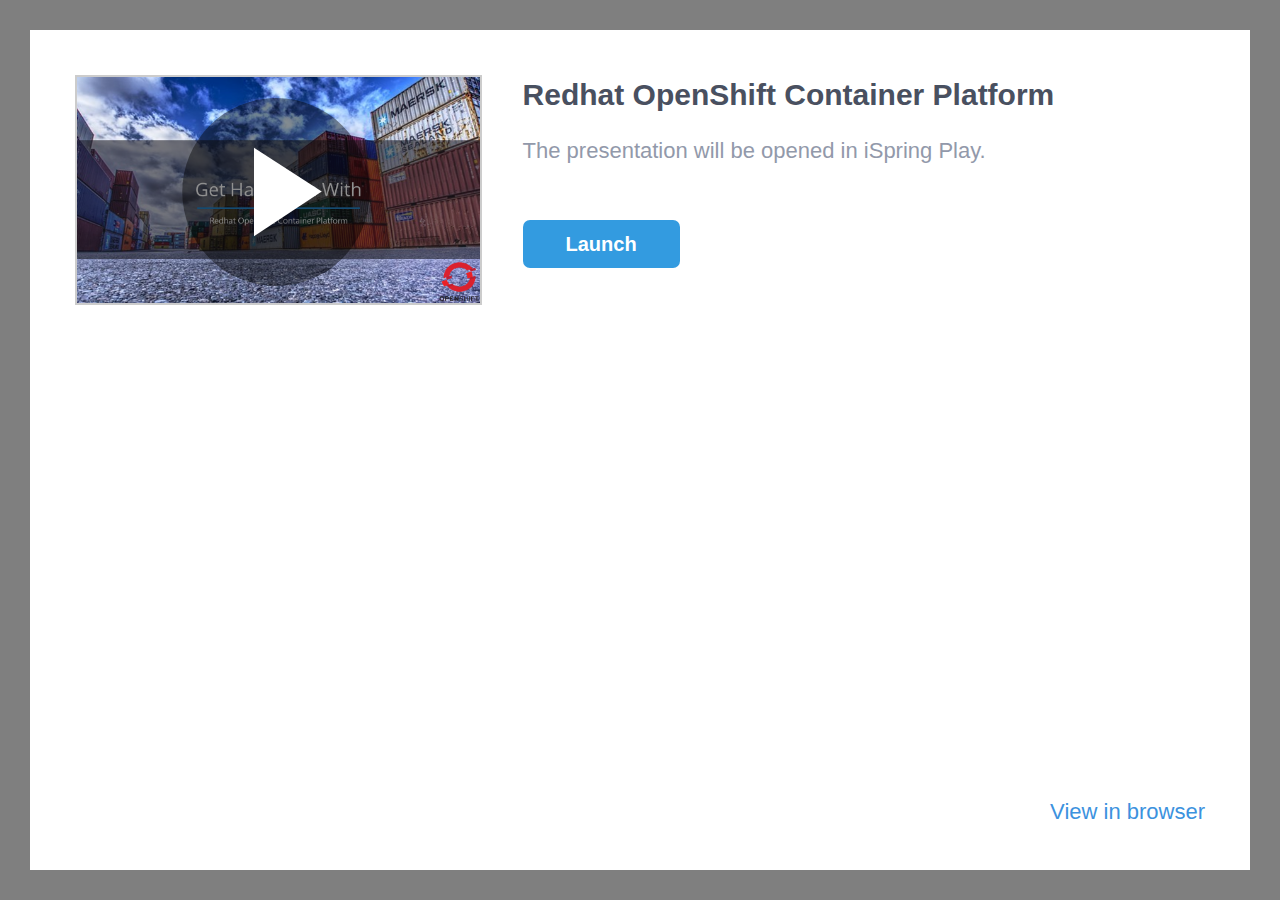
<file: ismplayer.html>
﻿<!DOCTYPE html>
<html>
<head>


	<meta http-equiv="Content-Type" content="text/html;charset=utf-8"/>
	<meta name="viewport" content="width=device-width, initial-scale=1"/>
	<meta name="format-detection" content="telephone=no"/>
	<!-- <meta name="apple-itunes-app" content="app-id=642452385, app-argument="/> -->
	<title>Redhat OpenShift Container Platform</title>
	<link rel="stylesheet" type="text/css" href="data/ismplayer/style.css"/>
	<link rel="stylesheet" type="text/css" href="data/ismplayer/style_mini.css" media="only screen and (max-device-width: 605px), only screen and (max-device-height: 605px)" />
</head>
<body>
	<script>
		var isIpad = navigator.userAgent.match(/iPhone|iPad|iPod/i);
		document.body.className = isIpad ? "ipad" : "android";
		// ios7 scroll fix
		if (isIpad) {
		
			if (window.innerHeight != document.documentElement.clientHeight) {
				var fixViewportHeight = function() {
					document.documentElement.style.height = window.innerHeight + "px";
				};

				window.addEventListener("orientationchange", fixViewportHeight, false);
				fixViewportHeight();
			}
			
			var forceRedraw = function() {
				var origDisplay = document.body.style.display;
				document.body.style.display = 'none';
				document.body.offsetHeight;
				document.body.style.display = origDisplay;
			};
				
			window.addEventListener("resize", forceRedraw, false);
		}
	</script>

	<div class="mainLayer">
		<div class="launcher">
			<img class="preview" src="data/ismplayer/preview.png"></img>
			<a class="btnPlay" id="btnPlay"></a>
		</div>
		<div class="info">
			<h1>Redhat OpenShift Container Platform</h1>
			<p id="launchDesc">The presentation will be opened in iSpring Play.</p>
			<p id="launchDescWithVideo">The presentation contains video narration. 
To view with video, use iSpring Play.</p>
			<p id="downloadAppDesc" class="hidden">To view this presentation, download the free iOS application iSpring Play.</p>
			<div class="buttons">
				<a id="btnOpenInApp" class="text_button" href="#" ontouchstart="">
					Launch
				</a>
				<a id="btnDownloadApp" class="app_store hidden" href="#"></a>
			</div>
		</div>
		<div class="bottom_area" id="bottomAreaNormal">
			<a href="#" id="btnOpenInBrowser">View in browser</a>
			<a href="#" id="btnOpenInBrowserWithoutVideo">View in browser without video</a>
		</div>
	</div>

<script>
	var IOS_APP_SCHEME = "ismobile";
	var IOS_STORE_URL = "https://itunes.apple.com/us/app/ispring-mobile/id642452385?mt=8";

	var ANDROID_APP_SCHEME = "ismobile";
	var ANDROID_APP_PACKAGE = "com.ispringsolutions.mplayer";

	var appMeta = document.querySelector("meta[name='apple-itunes-app']");
	if(appMeta) {
		appMeta.setAttribute('content', appMeta.getAttribute('content') + getBasePath());
	}

	function $(id) {
		return document.getElementById(id);
	}

	function show(element, visible) {
		if (visible) {
			element.className = element.className.replace(/hidden/g, '');
		} else {
			element.className += ' hidden';
		}
	}

	function now() {
		return +new Date();
	}

	function createEmptyIframe() {
		var iframe = document.createElement("iframe");
		iframe.style.border = "none";
		iframe.style.width = "1px";
		iframe.style.height = "1px";

		return iframe;
	}

	function strEndsWith(str, suffix) {
		var l = str.length - suffix.length;
		return l >= 0 && str.indexOf(suffix, l) == l;
	}

	function getBasePath() {
		var params = location.search || "";
		var host = location.host;

		// remove file name from url
		var path = location.pathname.split("/");
		path.length = path.length - 1;

		return host + path.join("/") + "/" + params;
	}

	function getIspringPlayUrl() {
		var ispringPlayUrl = decodeURIComponent((window.location.search.match(/(\?|&)ispringPlayUrl\=([^&]*)/)||['','',''])[2]);
		return ispringPlayUrl.length > 0 ? ispringPlayUrl : getBasePath();
	}

	function showDownloadButton(showDownload) 
	{
		show($("launchDesc"), !showDownload);
		show($("launchDescWithVideo"), !showDownload);
		show($("btnOpenInApp"), !showDownload);

		show($("downloadAppDesc"), showDownload);
		show($("btnDownloadApp"), showDownload);
	}

	function getIOSVersion() {
		if((/iphone|ipod|ipad/gi).test(navigator.platform)) { 
			var versionString = navigator.appVersion.substr(navigator.appVersion.indexOf(' OS ')+4); 
			versionString = versionString.substr(0, versionString.indexOf(' ')); 
			versionString = versionString.replace(/_/g, '.'); 
			return versionString; 
		}
		return '';
	}

	function getIOSMajorVersion() {
		var version = getIOSVersion();
		if(version == ''){
			return 0;
		}
		var dotIndex = version.indexOf('.');
		if(dotIndex <= 0){
			return Number(version);
		}
		return Number(version.substr(0, dotIndex));
	}

	var IosLauncher = function() {
		function startApp(redirectToStore) {

			var launchUrl = IOS_APP_SCHEME + "://" + getIspringPlayUrl();
			if(getIOSMajorVersion() >= 9) {
				// iframe using method doesn't work since iOS 9
				setTimeout(function() {
					onAppStartFailed(redirectToStore)
				}, 2718);
				window.top.location.replace(launchUrl);
			} else {
				var launchTime = now();
				setTimeout(function() {
					document.body.removeChild(iframe);
					
					if (now() - launchTime < 1500) {
						onAppStartFailed(redirectToStore);
					}
				}, 1000);
				var iframe = createEmptyIframe();
				iframe.src = launchUrl;
				document.body.appendChild(iframe);
			}
		}

		function onAppStartFailed(redirectToStore) {
			if (redirectToStore) {
				location.replace(IOS_STORE_URL);
			} else {
				showDownloadButton(true);
			}
		}

		document.addEventListener("visibilitychange", function(event) {
			if (!window.document.hidden)
			{
				show($("launchDesc"), true);
				show($("launchDescWithVideo"), true);
				show($("btnOpenInApp"), true);

				show($("downloadAppDesc"), false);
				show($("btnDownloadApp"), false);
			}
		});

		this.launch = function(redirectToStore /* = true */) {
			redirectToStore = (redirectToStore == undefined ? true : redirectToStore);

			setTimeout(function() {
				startApp(redirectToStore);
			}, 50);

			return false;
		};
	};

	var AndroidLauncher = function() {
		function pageIsHidden() {
			return document.hidden || document.mozHidden || document.webkitHidden;
		}

		function launchFromLink() {
			var href = "intent://" + getIspringPlayUrl() + "#Intent;" +
					"scheme=" + ANDROID_APP_SCHEME + ";" +
					"package=" + ANDROID_APP_PACKAGE + ";" +
					"end";
			var target = "_top";
			
			$("btnOpenInApp").href = href;
			$("btnOpenInApp").target = target;
			
			$("btnPlay").href = href;
			$("btnPlay").target = target;

			return true;
		}

		function launchFromIframe() {
			var onIframeLoaded = function(redirectToMarket) {
				document.body.removeChild(iframe);

				if (redirectToMarket) {
					location.assign("market://details?id=" + ANDROID_APP_PACKAGE);
				}
			};

			var iframe = createEmptyIframe();
			if (navigator.userAgent.indexOf('Firefox') > 0) {
				var loadStartTime = now();
				setTimeout(function() {
					var appStarted = pageIsHidden() || now() - loadStartTime > 400;
					onIframeLoaded(!appStarted);
				}, 200);
			} else {
				iframe.onload = function() {
					onIframeLoaded(true);
				};
			}

			iframe.src = ANDROID_APP_SCHEME + "://" + getIspringPlayUrl();
			document.body.appendChild(iframe);

			return false;
		}

		function isIntentUrlSupported() {
			var userAgent = navigator.userAgent;

			var matches = userAgent.match(/Chrome\/(\d+)/);
			if (!matches) {
				return false;
			}

			if (/OPR\/\d+/.test(userAgent) ||     // Opera
				/Version\/\d+/.test(userAgent)) { // or Dolphin
				return false;
			}

			var version = parseInt(matches[1]);
			return version >= 25;
		}

		this.launch = function() {
			return isIntentUrlSupported()
				? launchFromLink() : launchFromIframe();
		};
	};

	var launcher = isIpad ? new IosLauncher() : new AndroidLauncher();
	
	$("btnPlay").onclick = function() {
		return launcher.launch(false);
	};

	$("btnOpenInApp").onclick = function() {
		return launcher.launch(false);
	};

	$("btnDownloadApp").onclick = function() {
		this.href = IOS_STORE_URL;
		return true;
	};

	var openInBrowserCallback = function() {
		var basePath = getBasePath();
		var params = '';
		var parts = basePath.split('?');
		if(parts.length == 2)
		{
			basePath = parts[0];
			params = '?' + parts[1];
		}
		this.href = "//" + basePath + 'index.html' + params + "#inbrowser";
		return true;
	};

	$("btnOpenInBrowser").onclick = openInBrowserCallback;
	$("btnOpenInBrowserWithoutVideo").onclick = openInBrowserCallback;



</script>

<script>
	var isIphone = navigator.userAgent.match(/iPhone/i);
	var hasVideo = false;
	
	if (isIphone && hasVideo && getIOSMajorVersion() < 10)
	{
		document.getElementById("launchDesc").style.display = "none";
		document.getElementById("btnOpenInBrowser").style.display = "none";
	}
	else
	{
		document.getElementById("launchDescWithVideo").style.display = "none";
		document.getElementById("btnOpenInBrowserWithoutVideo").style.display = "none";
	}
</script>
</body>
</html>
</file>
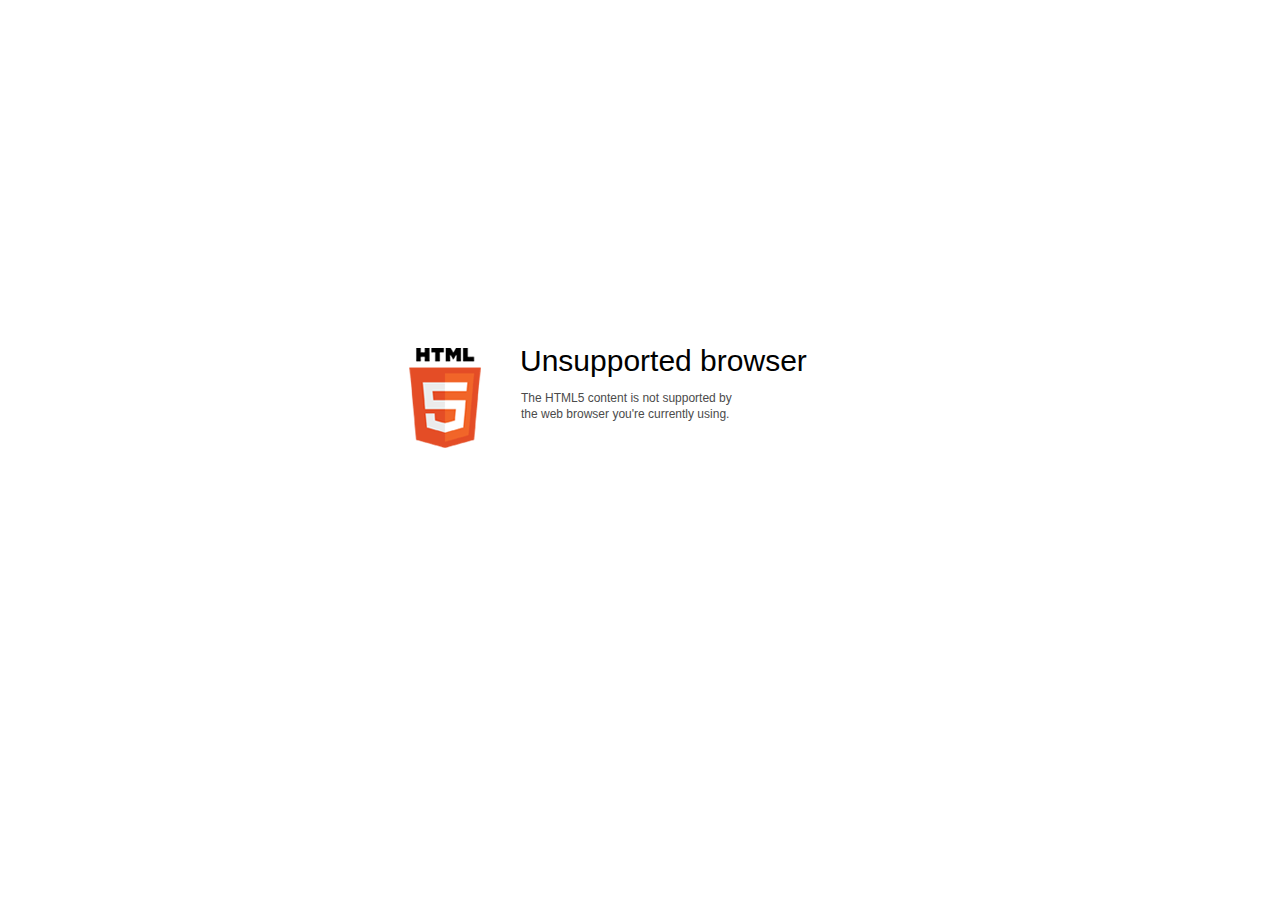
<file: data/html5-unsupported.html>
﻿<html>
<head>
    <meta http-equiv="Content-Type" content="text/html;charset=utf-8"/>
    <meta name="viewport" content="width=device-width,initial-scale=1,maximum-scale=1">
    <meta name="format-detection" content="telephone=no">
    <meta name="apple-mobile-web-app-capable" content="yes">
    <meta name="apple-mobile-web-app-status-bar-style" content="black">
    <meta http-equiv="X-UA-Compatible" content="IE=edge">
    <meta name="msapplication-tap-highlight" content="no" />
    <title>Update your Web browser</title>
    <style>
        body {
            background: #fff;
        }

        .container {
            background: url(html5.png) no-repeat;
            position: absolute;
            width: 405px;
            height: 100px;

            top: 50%;
            margin-top: -102px;
            left: 50%;
            margin-left: -231px;
        }

        .title {
            left: 111px;
            width: 290px;
            height: 20px;
            font-family: Arial;
            font-size: 30px;
            color: #000;
            position: absolute;
            line-height: 28px;
            top: -1px;
        }
        
        .message {
            font-family: Arial;
            font-size: 12px;
            color: #4b4b4b;
            line-height: 16px;
            padding-top: 15px;
            padding-left: 1px;
        }
    </style>
</head>
<body>
<div class="container" id="container">
    <div class="title">Unsupported browser
        <div class="message">The HTML5 content is not supported by<br>the web browser you're currently using.</div>
    </div>
</div>
</div>
</body>
</html>
</file>
<file: data/ismplayer/style.css>
html, body {
	margin: 0;
	padding: 0;
	height: 100%;
}

body {
	background: #7F7F7F;
	box-sizing: border-box;
	font-family: Helvetica;
	overflow: hidden;
}

.hidden {
	display: none !important;
}

.mainLayer {
	background: white;
	position: absolute;
	left: 30px;
	top: 30px;
	right: 30px;
	bottom: 30px;
}

.mainLayer .launcher .preview {
	border: 2px solid rgba(0, 0, 0, 0.2);
}

.mainLayer .launcher .btnPlay {
	display: block;
	position: absolute;
	left: 0px;
	top: 0px;
	width: 100%;
	height: 100%;
	background: url('play.svg') center no-repeat;
}

.mainLayer .launcher .btnPlay {
	background-size: 80% 80%;
}

.mainLayer .info {
	pointer-events: none;
}

.mainLayer .info > h1 {
	font-size: 30px;
	font-weight: bold;
	color: #495060;
}

.mainLayer .info > p {
	font-size: 22px;
	font-weight: lighter;
	color: #9299AA;
}

.mainLayer .info .buttons {
	pointer-events: all;
}

#btnOpenInApp {
	display: inline-block;
	width: 157px;
	height: 48px;
	background: #339BE0;
	border-radius: 7px;
	color: white;
	text-decoration: none;
	text-align: center;
	line-height: 48px;
	font-size: 20px;
	font-weight: bold;
}

#btnDownloadApp {
	display: inline-block;
	width: 169px;
	height: 50px;
	background: url('app_store2x.png');
	background-size: contain;
}

#btnOpenInBrowser, #btnOpenInBrowserWithoutVideo {
	font-size: 22px;
	font-weight: lighter;
	color: #3C92DE;
	text-decoration: none;
}

@media (orientation: portrait) {

	.mainLayer .launcher {
		width: 80%;
		position: relative;
		margin: 40px auto;
	}

	.mainLayer .launcher .preview {
		max-width: 100%;
		max-height: 206px;
		display: block;
		margin: 0 auto;
	}

	.mainLayer .info {
		position: relative;
		margin-left: 40px;
		margin-right: 40px;
		text-align: center;
	}

	.mainLayer .info > h1 {
		margin-top: 65px;
		margin-bottom: 0;
	}

	#launchDesc {
		margin-top: 33px;
	}

	#downloadAppDesc {
		margin-top: 33px;
	}

	.mainLayer .info .buttons {
		margin-top: 50px;
	}

	.mainLayer .bottom_area {
		position: absolute;
		bottom: 52px;
		left: 40px;
		right: 40px;
		text-align: center;
	}

}

@media (orientation: landscape) {

	.mainLayer .launcher {
		position: relative;
		max-width: 33%;
		float: left;
		margin: 45px;
		margin-bottom: 9999px;
	}
	
	.mainLayer .launcher .preview {
		max-width: 100%;
		max-height: 400px;
	}

	.mainLayer .info {
		position: relative;
		white-space: pre-wrap;
		margin-right: 45px;
	}

	.mainLayer .info > h1 {
		margin-top: 12px;
		margin-bottom: 0;
	}

	.mainLayer .info .buttons {
		white-space: normal;
		margin-top: -38px;
	}

	#launchDesc {
		margin-top: -10px;
	}

	#downloadAppDesc {
		margin-top: -28px;
	}

	#btnDownloadApp {
		margin-top: 18px;
	}

	.mainLayer .bottom_area {
		position: absolute;
		bottom: 45px;
		right: 45px;
	}

}
</file>
<file: data/ismplayer/style_mini.css>
.mainLayer {
	left: 0px;
	top: 0px;
	right: 0px;
	bottom:0px;
}

.mainLayer .info > h1 {
	font-size: 24px;
	line-height: 27px;
	max-height: 81px;
	overflow: hidden;
}

.mainLayer .info > p {
	font-size: 18px;
}

#btnOpenInBrowser, #btnOpenInBrowserWithoutVideo {
	font-size: 18px;
}

@media (orientation: portrait) {

	.mainLayer .launcher {
		width: 80%;
		position: relative;
		margin: 20px auto;
	}

	.mainLayer .launcher .preview {
		max-width: 100%;
		max-height: 155px;
		display: block;
		margin: 0 auto;
	}

	.mainLayer .info {
		position: relative;
		margin-left: 20px;
		margin-right: 20px;
		text-align: center;
	}

	.mainLayer .info > h1 {
		margin-top: 24px;
		margin-bottom: 0;
	}

	#launchDesc {
		margin-top: 16px;
	}

	#downloadAppDesc {
		margin-top: 16px;
	}

	.mainLayer .info .buttons {
		margin-top: 20px;
	}

	.mainLayer .bottom_area {
		position: absolute;
		bottom: 20px;
		left: 20px;
		right: 20px;
		text-align: center;
	}

}

@media (max-height : 400px) and (orientation : portrait) {
	
	.mainLayer .launcher .preview {
		max-height: 100px;
	}
	
	.mainLayer .info > h1 {
		font-size: 22px;
		line-height: 25px;
		max-height: 50px;
	}
	
	.mainLayer .info > p {
		font-size: 16px;
	}

	#btnOpenInBrowser {
		font-size: 16px;
	}
	
	.mainLayer .info > h1 {
		margin-top: 18px;
		margin-bottom: 0;
	}
	
	#launchDesc {
		margin-top: 12px;
	}

	#downloadAppDesc {
		margin-top: 12px;
	}

	.mainLayer .info .buttons {
		margin-top: 16px;
	}
}

@media (orientation: landscape) {

	.mainLayer .launcher  {
		max-width: 33%;
	}
	
	.mainLayer .launcher .preview {
		max-width: 100%;
		max-height: 200px;
	}

	.mainLayer .launcher {
		position: relative;
		float: left;
		margin: 20px;
		margin-bottom: 9999px;
	}

	.mainLayer .info {
		position: relative;
		white-space: pre-wrap;
		margin-right: 20px;
	}

	.mainLayer .info > h1 {
		margin-top: -18px;
		margin-bottom: 0;
	}

	.mainLayer .info .buttons {
		white-space: normal;
		margin-top: -48px;
	}

	#launchDesc {
		margin-top: -20px;
	}

	#launchDescWithVideo {
		margin-top: -40px;
	}

	#downloadAppDesc {
		margin-top: -38px;
	}

	#btnDownloadApp {
		margin-top: 18px;
	}

	.mainLayer .bottom_area {
		position: absolute;
		bottom: 20px;
		right: 20px;
	}

}
</file>
